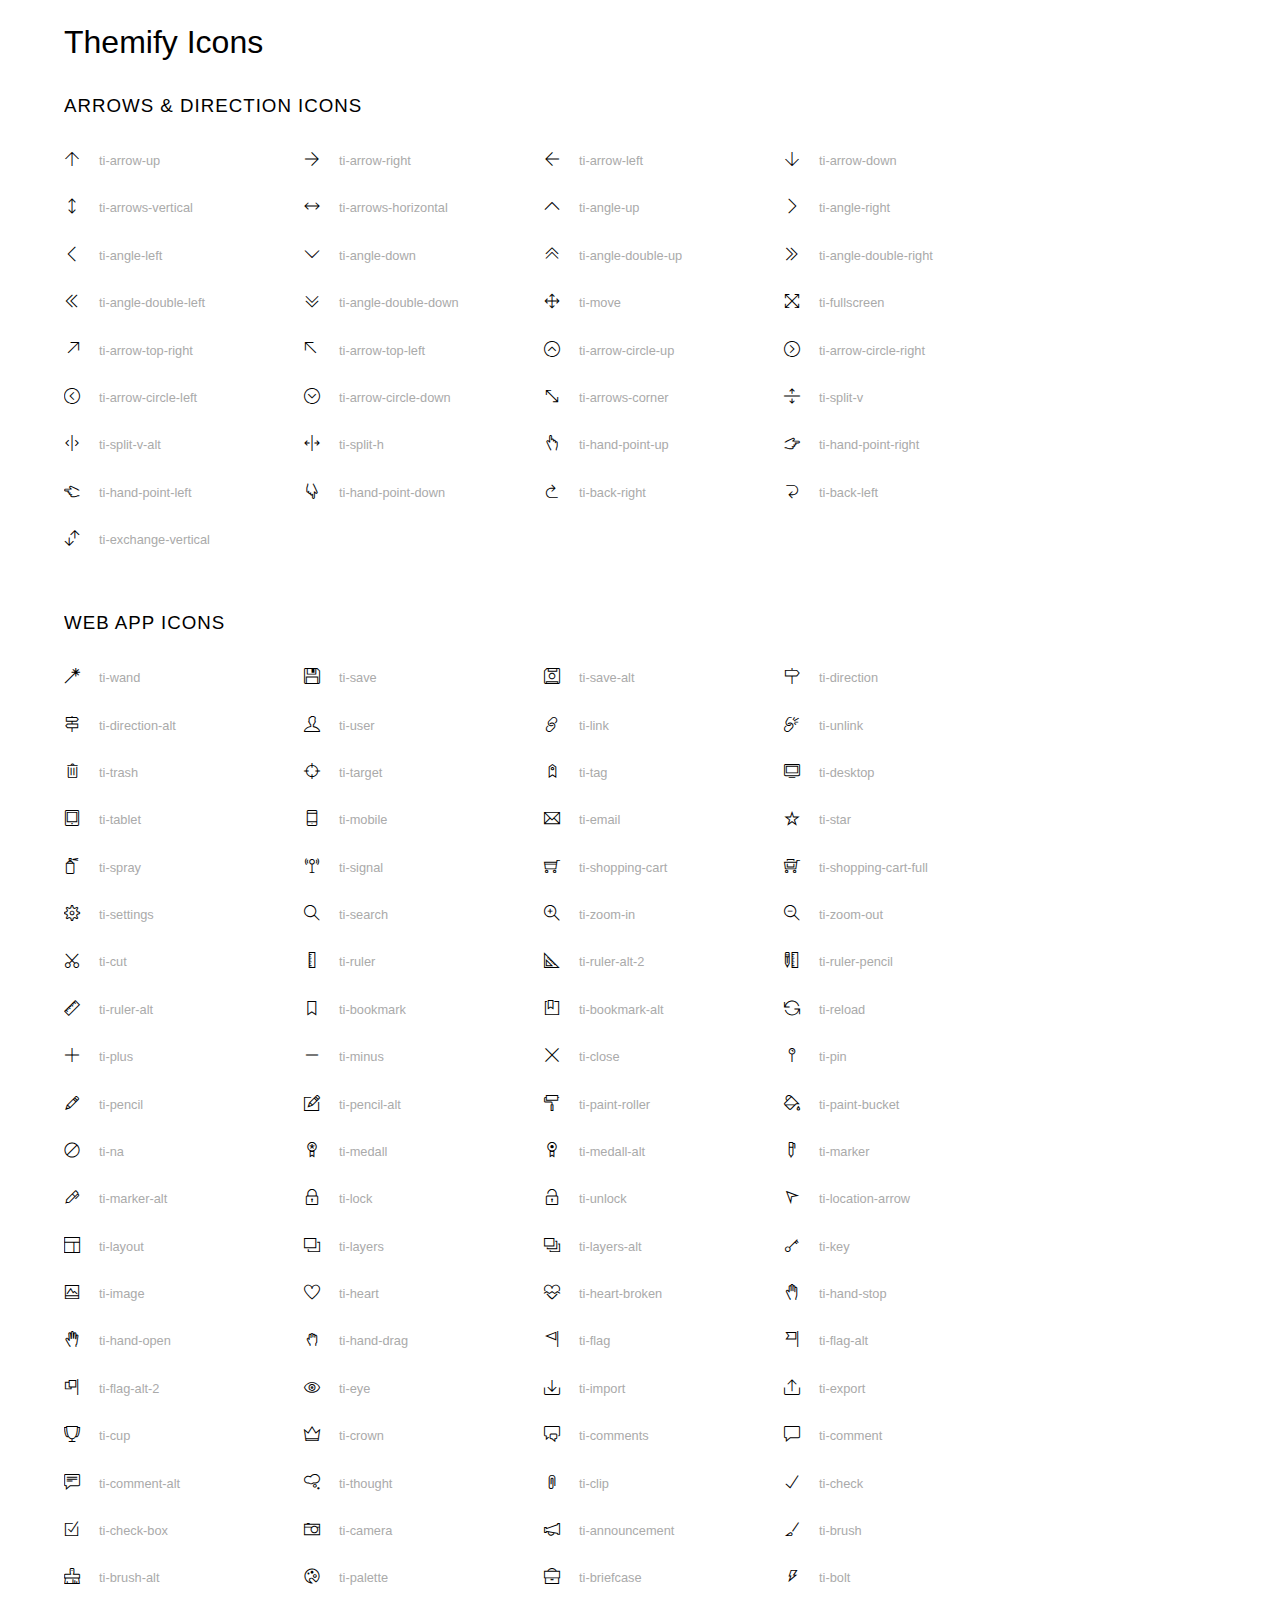
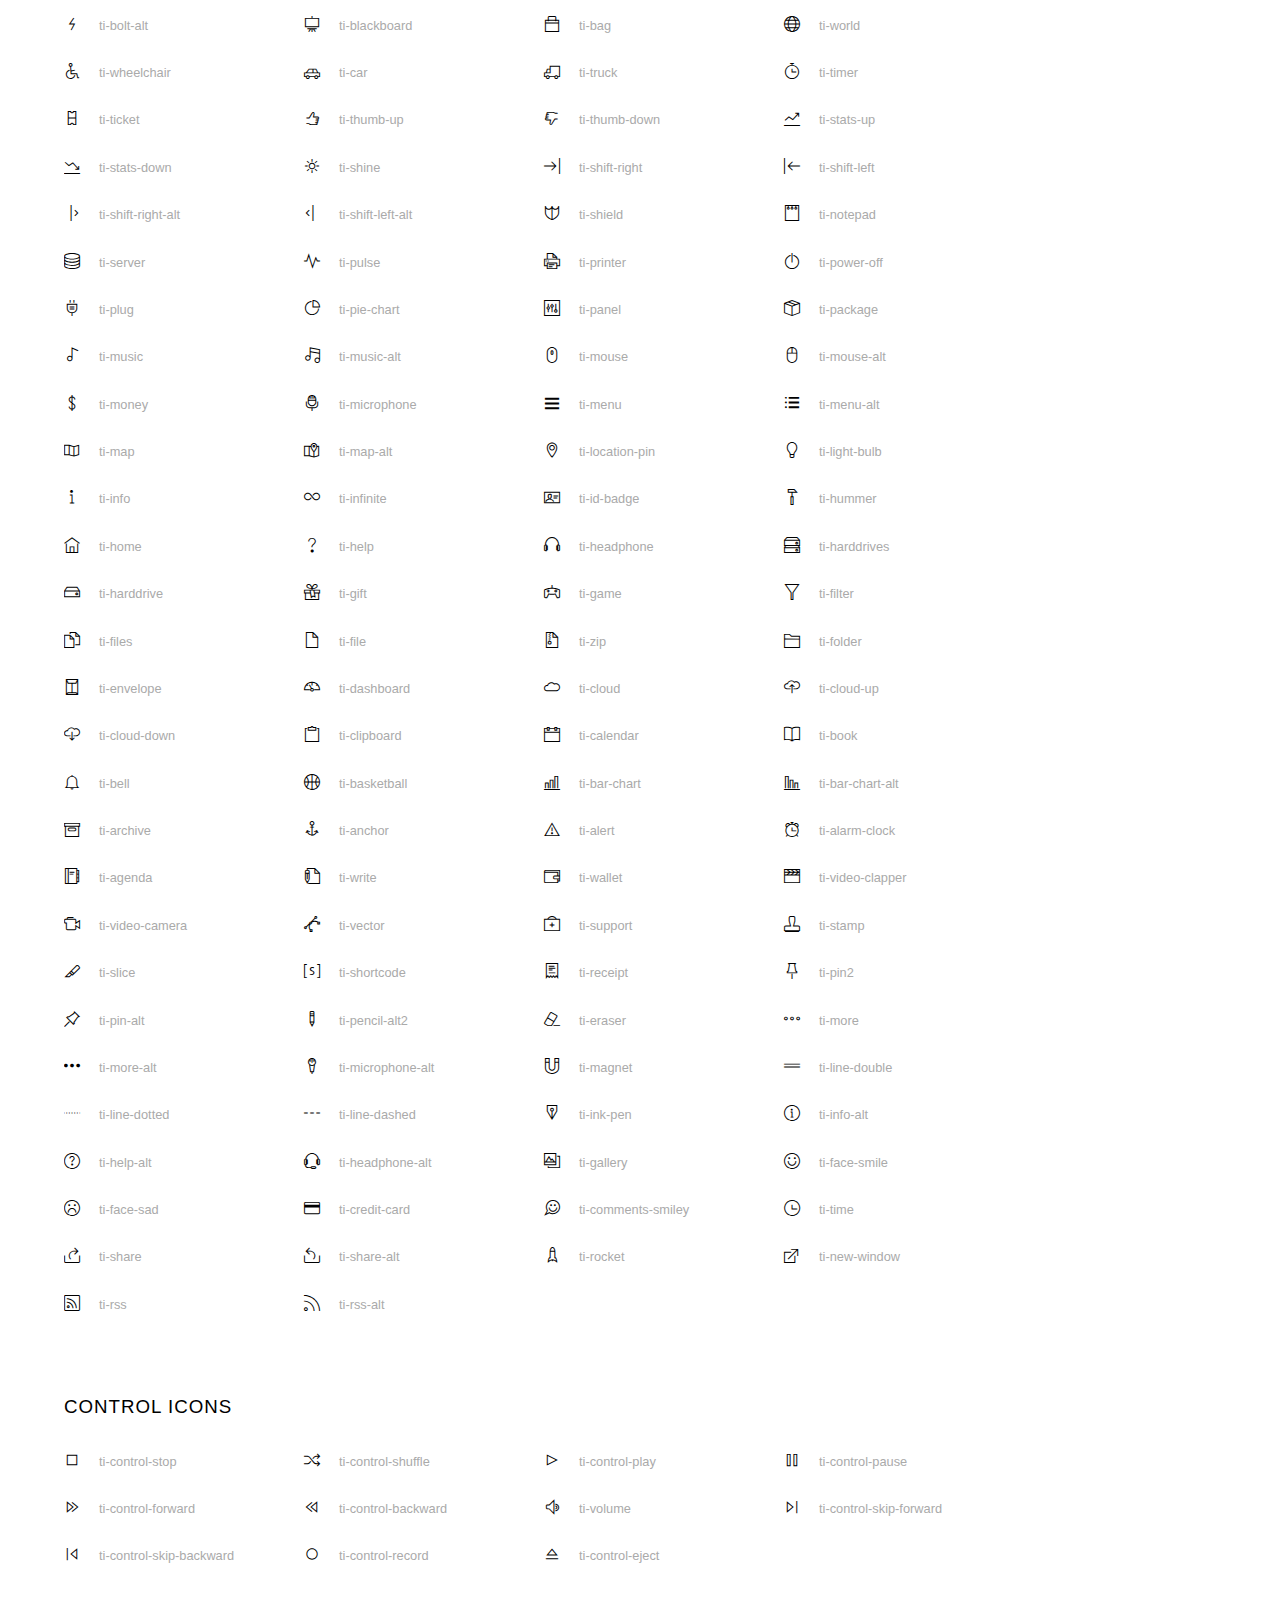
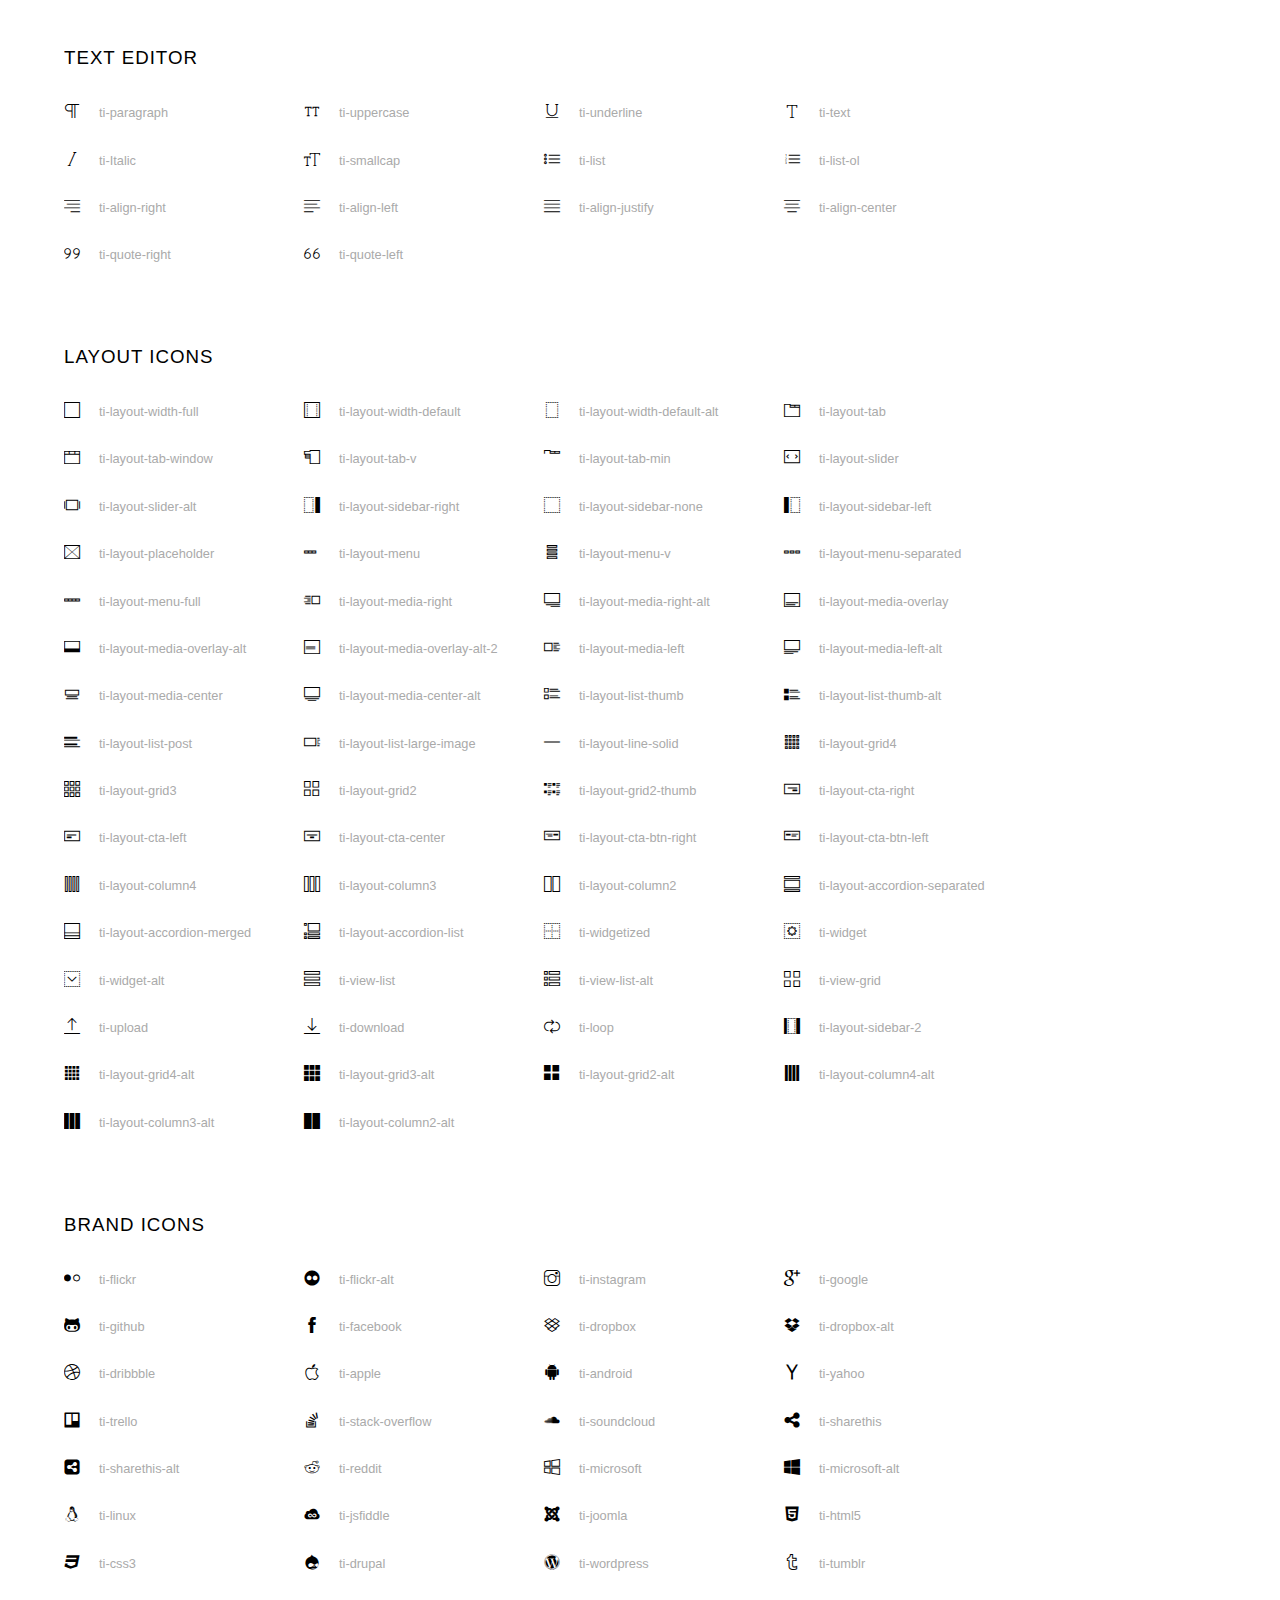
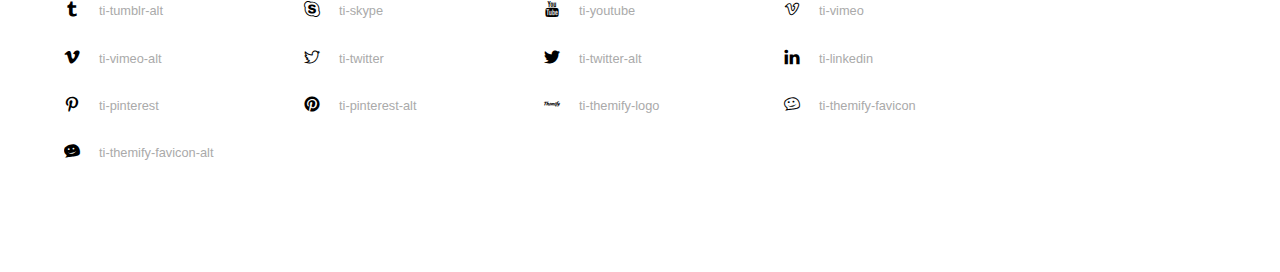
<file: W3school/themify-icons/index.html>
<!doctype html>
<html>
<head>
	<meta charset="utf-8">
	<title>Themify Icon Font</title>
	<meta name="viewport" content="width=device-width">
	<link rel="stylesheet" href="demo-files/demo.css">
	<link rel="stylesheet" href="themify-icons.css">
	<!--[if lt IE 8]><!-->
	<link rel="stylesheet" href="ie7/ie7.css">
	<!--<![endif]-->
</head>
<body>
	<h1>Themify Icons</h1>

	<div class="icon-section">

		<div class="icon-section">
			<h3>Arrows &amp; Direction Icons </h3>

			<div class="icon-container">
				<span class="ti-arrow-up"></span><span class="icon-name"> ti-arrow-up</span>
			</div>
			<div class="icon-container">
				<span class="ti-arrow-right"></span><span class="icon-name"> ti-arrow-right</span>
			</div>
			<div class="icon-container">
				<span class="ti-arrow-left"></span><span class="icon-name"> ti-arrow-left</span>
			</div>
			<div class="icon-container">
				<span class="ti-arrow-down"></span><span class="icon-name"> ti-arrow-down</span>
			</div>
			<div class="icon-container">
				<span class="ti-arrows-vertical"></span><span class="icon-name"> ti-arrows-vertical</span>
			</div>
			<div class="icon-container">
				<span class="ti-arrows-horizontal"></span><span class="icon-name"> ti-arrows-horizontal</span>
			</div>
			<div class="icon-container">
				<span class="ti-angle-up"></span><span class="icon-name"> ti-angle-up</span>
			</div>
			<div class="icon-container">
				<span class="ti-angle-right"></span><span class="icon-name"> ti-angle-right</span>
			</div>
			<div class="icon-container">
				<span class="ti-angle-left"></span><span class="icon-name"> ti-angle-left</span>
			</div>
			<div class="icon-container">
				<span class="ti-angle-down"></span><span class="icon-name"> ti-angle-down</span>
			</div>	
			<div class="icon-container">
				<span class="ti-angle-double-up"></span><span class="icon-name"> ti-angle-double-up</span>
			</div>
			<div class="icon-container">
				<span class="ti-angle-double-right"></span><span class="icon-name"> ti-angle-double-right</span>
			</div>
			<div class="icon-container">
				<span class="ti-angle-double-left"></span><span class="icon-name"> ti-angle-double-left</span>
			</div>
			<div class="icon-container">
				<span class="ti-angle-double-down"></span><span class="icon-name"> ti-angle-double-down</span>
			</div>					
			<div class="icon-container">
				<span class="ti-move"></span><span class="icon-name"> ti-move</span>
			</div>
			<div class="icon-container">
				<span class="ti-fullscreen"></span><span class="icon-name"> ti-fullscreen</span>
			</div>
			<div class="icon-container">
				<span class="ti-arrow-top-right"></span><span class="icon-name"> ti-arrow-top-right</span>
			</div>
			<div class="icon-container">
				<span class="ti-arrow-top-left"></span><span class="icon-name"> ti-arrow-top-left</span>
			</div>
			<div class="icon-container">
				<span class="ti-arrow-circle-up"></span><span class="icon-name"> ti-arrow-circle-up</span>
			</div>
			<div class="icon-container">
				<span class="ti-arrow-circle-right"></span><span class="icon-name"> ti-arrow-circle-right</span>
			</div>
			<div class="icon-container">
				<span class="ti-arrow-circle-left"></span><span class="icon-name"> ti-arrow-circle-left</span>
			</div>
			<div class="icon-container">
				<span class="ti-arrow-circle-down"></span><span class="icon-name"> ti-arrow-circle-down</span>
			</div>
			<div class="icon-container">
				<span class="ti-arrows-corner"></span><span class="icon-name"> ti-arrows-corner</span>
			</div>
			<div class="icon-container">
				<span class="ti-split-v"></span><span class="icon-name"> ti-split-v</span>
			</div>

			<div class="icon-container">
				<span class="ti-split-v-alt"></span><span class="icon-name"> ti-split-v-alt</span>
			</div>
			<div class="icon-container">
				<span class="ti-split-h"></span><span class="icon-name"> ti-split-h</span>
			</div>
			<div class="icon-container">
				<span class="ti-hand-point-up"></span><span class="icon-name"> ti-hand-point-up</span>
			</div>
			<div class="icon-container">
				<span class="ti-hand-point-right"></span><span class="icon-name"> ti-hand-point-right</span>
			</div>
			<div class="icon-container">
				<span class="ti-hand-point-left"></span><span class="icon-name"> ti-hand-point-left</span>
			</div>
			<div class="icon-container">
				<span class="ti-hand-point-down"></span><span class="icon-name"> ti-hand-point-down</span>
			</div>
			<div class="icon-container">
				<span class="ti-back-right"></span><span class="icon-name"> ti-back-right</span>
			</div>
			<div class="icon-container">
				<span class="ti-back-left"></span><span class="icon-name"> ti-back-left</span>
			</div>
			<div class="icon-container">
				<span class="ti-exchange-vertical"></span><span class="icon-name"> ti-exchange-vertical</span>
			</div>

		</div> <!-- Arrows Icons -->



		<h3>Web App Icons</h3>
		
		<div class="icon-section">

			<div class="icon-container">
				<span class="ti-wand"></span><span class="icon-name"> ti-wand</span>
			</div>
			<div class="icon-container">
				<span class="ti-save"></span><span class="icon-name"> ti-save</span>
			</div>
			<div class="icon-container">
				<span class="ti-save-alt"></span><span class="icon-name"> ti-save-alt</span>
			</div>

			<div class="icon-container">
				<span class="ti-direction"></span><span class="icon-name"> ti-direction</span>
			</div>
			<div class="icon-container">
				<span class="ti-direction-alt"></span><span class="icon-name"> ti-direction-alt</span>
			</div>
			<div class="icon-container">
				<span class="ti-user"></span><span class="icon-name"> ti-user</span>
			</div>
			<div class="icon-container">
				<span class="ti-link"></span><span class="icon-name"> ti-link</span>
			</div>
			<div class="icon-container">
				<span class="ti-unlink"></span><span class="icon-name"> ti-unlink</span>
			</div>
			<div class="icon-container">
				<span class="ti-trash"></span><span class="icon-name"> ti-trash</span>
			</div>
			<div class="icon-container">
				<span class="ti-target"></span><span class="icon-name"> ti-target</span>
			</div>
			<div class="icon-container">
				<span class="ti-tag"></span><span class="icon-name"> ti-tag</span>
			</div>
			<div class="icon-container">
				<span class="ti-desktop"></span><span class="icon-name"> ti-desktop</span>
			</div>
			<div class="icon-container">
				<span class="ti-tablet"></span><span class="icon-name"> ti-tablet</span>
			</div>
			<div class="icon-container">
				<span class="ti-mobile"></span><span class="icon-name"> ti-mobile</span>
			</div>
			<div class="icon-container">
				<span class="ti-email"></span><span class="icon-name"> ti-email</span>
			</div>	
			<div class="icon-container">
				<span class="ti-star"></span><span class="icon-name"> ti-star</span>
			</div>
			<div class="icon-container">
				<span class="ti-spray"></span><span class="icon-name"> ti-spray</span>
			</div>
			<div class="icon-container">
				<span class="ti-signal"></span><span class="icon-name"> ti-signal</span>
			</div>
			<div class="icon-container">
				<span class="ti-shopping-cart"></span><span class="icon-name"> ti-shopping-cart</span>
			</div>
			<div class="icon-container">
				<span class="ti-shopping-cart-full"></span><span class="icon-name"> ti-shopping-cart-full</span>
			</div>
			<div class="icon-container">
				<span class="ti-settings"></span><span class="icon-name"> ti-settings</span>
			</div>
			<div class="icon-container">
				<span class="ti-search"></span><span class="icon-name"> ti-search</span>
			</div>
			<div class="icon-container">
				<span class="ti-zoom-in"></span><span class="icon-name"> ti-zoom-in</span>
			</div>
			<div class="icon-container">
				<span class="ti-zoom-out"></span><span class="icon-name"> ti-zoom-out</span>
			</div>
			<div class="icon-container">
				<span class="ti-cut"></span><span class="icon-name"> ti-cut</span>
			</div>
			<div class="icon-container">
				<span class="ti-ruler"></span><span class="icon-name"> ti-ruler</span>
			</div>
			<div class="icon-container">
				<span class="ti-ruler-alt-2"></span><span class="icon-name"> ti-ruler-alt-2</span>
			</div>			
			<div class="icon-container">
				<span class="ti-ruler-pencil"></span><span class="icon-name"> ti-ruler-pencil</span>
			</div>
			<div class="icon-container">
				<span class="ti-ruler-alt"></span><span class="icon-name"> ti-ruler-alt</span>
			</div>
			<div class="icon-container">
				<span class="ti-bookmark"></span><span class="icon-name"> ti-bookmark</span>
			</div>
			<div class="icon-container">
				<span class="ti-bookmark-alt"></span><span class="icon-name"> ti-bookmark-alt</span>
			</div>
			<div class="icon-container">
				<span class="ti-reload"></span><span class="icon-name"> ti-reload</span>
			</div>
			<div class="icon-container">
				<span class="ti-plus"></span><span class="icon-name"> ti-plus</span>
			</div>
			<div class="icon-container">
				<span class="ti-minus"></span><span class="icon-name"> ti-minus</span>
			</div>
			<div class="icon-container">
				<span class="ti-close"></span><span class="icon-name"> ti-close</span>
			</div>			
			<div class="icon-container">
				<span class="ti-pin"></span><span class="icon-name"> ti-pin</span>
			</div>
			<div class="icon-container">
				<span class="ti-pencil"></span><span class="icon-name"> ti-pencil</span>
			</div>
					
		  	<div class="icon-container">
				<span class="ti-pencil-alt"></span><span class="icon-name"> ti-pencil-alt</span>
			</div>
			<div class="icon-container">
				<span class="ti-paint-roller"></span><span class="icon-name"> ti-paint-roller</span>
			</div>
			<div class="icon-container">
				<span class="ti-paint-bucket"></span><span class="icon-name"> ti-paint-bucket</span>
			</div>
			<div class="icon-container">
				<span class="ti-na"></span><span class="icon-name"> ti-na</span>
			</div>
			<div class="icon-container">
				<span class="ti-medall"></span><span class="icon-name"> ti-medall</span>
			</div>
			<div class="icon-container">
				<span class="ti-medall-alt"></span><span class="icon-name"> ti-medall-alt</span>
			</div>
			<div class="icon-container">
				<span class="ti-marker"></span><span class="icon-name"> ti-marker</span>
			</div>
			<div class="icon-container">
				<span class="ti-marker-alt"></span><span class="icon-name"> ti-marker-alt</span>
			</div>

			<div class="icon-container">
				<span class="ti-lock"></span><span class="icon-name"> ti-lock</span>
			</div>
			<div class="icon-container">
				<span class="ti-unlock"></span><span class="icon-name"> ti-unlock</span>
			</div>
			<div class="icon-container">
				<span class="ti-location-arrow"></span><span class="icon-name"> ti-location-arrow</span>
			</div>
			<div class="icon-container">
				<span class="ti-layout"></span><span class="icon-name"> ti-layout</span>
			</div>
			<div class="icon-container">
				<span class="ti-layers"></span><span class="icon-name"> ti-layers</span>
			</div>
			<div class="icon-container">
				<span class="ti-layers-alt"></span><span class="icon-name"> ti-layers-alt</span>
			</div>
			<div class="icon-container">
				<span class="ti-key"></span><span class="icon-name"> ti-key</span>
			</div>
			<div class="icon-container">
				<span class="ti-image"></span><span class="icon-name"> ti-image</span>
			</div>
			<div class="icon-container">
				<span class="ti-heart"></span><span class="icon-name"> ti-heart</span>
			</div>
			<div class="icon-container">
				<span class="ti-heart-broken"></span><span class="icon-name"> ti-heart-broken</span>
			</div>
			<div class="icon-container">
				<span class="ti-hand-stop"></span><span class="icon-name"> ti-hand-stop</span>
			</div>
			<div class="icon-container">
				<span class="ti-hand-open"></span><span class="icon-name"> ti-hand-open</span>
			</div>
			<div class="icon-container">
				<span class="ti-hand-drag"></span><span class="icon-name"> ti-hand-drag</span>
			</div>
			<div class="icon-container">
				<span class="ti-flag"></span><span class="icon-name"> ti-flag</span>
			</div>
			<div class="icon-container">
				<span class="ti-flag-alt"></span><span class="icon-name"> ti-flag-alt</span>
			</div>
			<div class="icon-container">
				<span class="ti-flag-alt-2"></span><span class="icon-name"> ti-flag-alt-2</span>
			</div>
			<div class="icon-container">
				<span class="ti-eye"></span><span class="icon-name"> ti-eye</span>
			</div>
			<div class="icon-container">
				<span class="ti-import"></span><span class="icon-name"> ti-import</span>
			</div>			
			<div class="icon-container">
				<span class="ti-export"></span><span class="icon-name"> ti-export</span>
			</div>
			<div class="icon-container">
				<span class="ti-cup"></span><span class="icon-name"> ti-cup</span>
			</div>
			<div class="icon-container">
				<span class="ti-crown"></span><span class="icon-name"> ti-crown</span>
			</div>
			<div class="icon-container">
				<span class="ti-comments"></span><span class="icon-name"> ti-comments</span>
			</div>
			<div class="icon-container">
				<span class="ti-comment"></span><span class="icon-name"> ti-comment</span>
			</div>
			<div class="icon-container">
				<span class="ti-comment-alt"></span><span class="icon-name"> ti-comment-alt</span>
			</div>
			<div class="icon-container">
				<span class="ti-thought"></span><span class="icon-name"> ti-thought</span>
			</div>			
			<div class="icon-container">
				<span class="ti-clip"></span><span class="icon-name"> ti-clip</span>
			</div>

			<div class="icon-container">
				<span class="ti-check"></span><span class="icon-name"> ti-check</span>
			</div>
			<div class="icon-container">
				<span class="ti-check-box"></span><span class="icon-name"> ti-check-box</span>
			</div>
			<div class="icon-container">
				<span class="ti-camera"></span><span class="icon-name"> ti-camera</span>
			</div>
			<div class="icon-container">
				<span class="ti-announcement"></span><span class="icon-name"> ti-announcement</span>
			</div>
			<div class="icon-container">
				<span class="ti-brush"></span><span class="icon-name"> ti-brush</span>
			</div>
			<div class="icon-container">
				<span class="ti-brush-alt"></span><span class="icon-name"> ti-brush-alt</span>
			</div>
			<div class="icon-container">
				<span class="ti-palette"></span><span class="icon-name"> ti-palette</span>
			</div>			
			<div class="icon-container">
				<span class="ti-briefcase"></span><span class="icon-name"> ti-briefcase</span>
			</div>
			<div class="icon-container">
				<span class="ti-bolt"></span><span class="icon-name"> ti-bolt</span>
			</div>
			<div class="icon-container">
				<span class="ti-bolt-alt"></span><span class="icon-name"> ti-bolt-alt</span>
			</div>
			<div class="icon-container">
				<span class="ti-blackboard"></span><span class="icon-name"> ti-blackboard</span>
			</div>
			<div class="icon-container">
				<span class="ti-bag"></span><span class="icon-name"> ti-bag</span>
			</div>
			<div class="icon-container">
				<span class="ti-world"></span><span class="icon-name"> ti-world</span>
			</div>
			<div class="icon-container">
				<span class="ti-wheelchair"></span><span class="icon-name"> ti-wheelchair</span>
			</div>
			<div class="icon-container">
				<span class="ti-car"></span><span class="icon-name"> ti-car</span>
			</div>
			<div class="icon-container">
				<span class="ti-truck"></span><span class="icon-name"> ti-truck</span>
			</div>
			<div class="icon-container">
				<span class="ti-timer"></span><span class="icon-name"> ti-timer</span>
			</div>
			<div class="icon-container">
				<span class="ti-ticket"></span><span class="icon-name"> ti-ticket</span>
			</div>
			<div class="icon-container">
				<span class="ti-thumb-up"></span><span class="icon-name"> ti-thumb-up</span>
			</div>
			<div class="icon-container">
				<span class="ti-thumb-down"></span><span class="icon-name"> ti-thumb-down</span>
			</div>

			<div class="icon-container">
				<span class="ti-stats-up"></span><span class="icon-name"> ti-stats-up</span>
			</div>
			<div class="icon-container">
				<span class="ti-stats-down"></span><span class="icon-name"> ti-stats-down</span>
			</div>
			<div class="icon-container">
				<span class="ti-shine"></span><span class="icon-name"> ti-shine</span>
			</div>
			<div class="icon-container">
				<span class="ti-shift-right"></span><span class="icon-name"> ti-shift-right</span>
			</div>
			<div class="icon-container">
				<span class="ti-shift-left"></span><span class="icon-name"> ti-shift-left</span>
			</div>

			<div class="icon-container">
				<span class="ti-shift-right-alt"></span><span class="icon-name"> ti-shift-right-alt</span>
			</div>
			<div class="icon-container">
				<span class="ti-shift-left-alt"></span><span class="icon-name"> ti-shift-left-alt</span>
			</div>
			<div class="icon-container">
				<span class="ti-shield"></span><span class="icon-name"> ti-shield</span>
			</div>
			<div class="icon-container">
				<span class="ti-notepad"></span><span class="icon-name"> ti-notepad</span>
			</div>
			<div class="icon-container">
				<span class="ti-server"></span><span class="icon-name"> ti-server</span>
			</div>

			<div class="icon-container">
				<span class="ti-pulse"></span><span class="icon-name"> ti-pulse</span>
			</div>
			<div class="icon-container">
				<span class="ti-printer"></span><span class="icon-name"> ti-printer</span>
			</div>
			<div class="icon-container">
				<span class="ti-power-off"></span><span class="icon-name"> ti-power-off</span>
			</div>
			<div class="icon-container">
				<span class="ti-plug"></span><span class="icon-name"> ti-plug</span>
			</div>
			<div class="icon-container">
				<span class="ti-pie-chart"></span><span class="icon-name"> ti-pie-chart</span>
			</div>

			<div class="icon-container">
				<span class="ti-panel"></span><span class="icon-name"> ti-panel</span>
			</div>
			<div class="icon-container">
				<span class="ti-package"></span><span class="icon-name"> ti-package</span>
			</div>
			<div class="icon-container">
				<span class="ti-music"></span><span class="icon-name"> ti-music</span>
			</div>
			<div class="icon-container">
				<span class="ti-music-alt"></span><span class="icon-name"> ti-music-alt</span>
			</div>
			<div class="icon-container">
				<span class="ti-mouse"></span><span class="icon-name"> ti-mouse</span>
			</div>
			<div class="icon-container">
				<span class="ti-mouse-alt"></span><span class="icon-name"> ti-mouse-alt</span>
			</div>
			<div class="icon-container">
				<span class="ti-money"></span><span class="icon-name"> ti-money</span>
			</div>
			<div class="icon-container">
				<span class="ti-microphone"></span><span class="icon-name"> ti-microphone</span>
			</div>
			<div class="icon-container">
				<span class="ti-menu"></span><span class="icon-name"> ti-menu</span>
			</div>
			<div class="icon-container">
				<span class="ti-menu-alt"></span><span class="icon-name"> ti-menu-alt</span>
			</div>
			<div class="icon-container">
				<span class="ti-map"></span><span class="icon-name"> ti-map</span>
			</div>
			<div class="icon-container">
				<span class="ti-map-alt"></span><span class="icon-name"> ti-map-alt</span>
			</div>

			<div class="icon-container">
				<span class="ti-location-pin"></span><span class="icon-name"> ti-location-pin</span>
			</div>

			<div class="icon-container">
				<span class="ti-light-bulb"></span><span class="icon-name"> ti-light-bulb</span>
			</div>
			<div class="icon-container">
				<span class="ti-info"></span><span class="icon-name"> ti-info</span>
			</div>
			<div class="icon-container">
				<span class="ti-infinite"></span><span class="icon-name"> ti-infinite</span>
			</div>
			<div class="icon-container">
				<span class="ti-id-badge"></span><span class="icon-name"> ti-id-badge</span>
			</div>
			<div class="icon-container">
				<span class="ti-hummer"></span><span class="icon-name"> ti-hummer</span>
			</div>
			<div class="icon-container">
				<span class="ti-home"></span><span class="icon-name"> ti-home</span>
			</div>
			<div class="icon-container">
				<span class="ti-help"></span><span class="icon-name"> ti-help</span>
			</div>
			<div class="icon-container">
				<span class="ti-headphone"></span><span class="icon-name"> ti-headphone</span>
			</div>
			<div class="icon-container">
				<span class="ti-harddrives"></span><span class="icon-name"> ti-harddrives</span>
			</div>
			<div class="icon-container">
				<span class="ti-harddrive"></span><span class="icon-name"> ti-harddrive</span>
			</div>
			<div class="icon-container">
				<span class="ti-gift"></span><span class="icon-name"> ti-gift</span>
			</div>
			<div class="icon-container">
				<span class="ti-game"></span><span class="icon-name"> ti-game</span>
			</div>
			<div class="icon-container">
				<span class="ti-filter"></span><span class="icon-name"> ti-filter</span>
			</div>
			<div class="icon-container">
				<span class="ti-files"></span><span class="icon-name"> ti-files</span>
			</div>
			<div class="icon-container">
				<span class="ti-file"></span><span class="icon-name"> ti-file</span>
			</div>
			<div class="icon-container">
				<span class="ti-zip"></span><span class="icon-name"> ti-zip</span>
			</div>
			<div class="icon-container">
				<span class="ti-folder"></span><span class="icon-name"> ti-folder</span>
			</div>			
			<div class="icon-container">
				<span class="ti-envelope"></span><span class="icon-name"> ti-envelope</span>
			</div>


			<div class="icon-container">
				<span class="ti-dashboard"></span><span class="icon-name"> ti-dashboard</span>
			</div>
			<div class="icon-container">
				<span class="ti-cloud"></span><span class="icon-name"> ti-cloud</span>
			</div>
			<div class="icon-container">
				<span class="ti-cloud-up"></span><span class="icon-name"> ti-cloud-up</span>
			</div>
			<div class="icon-container">
				<span class="ti-cloud-down"></span><span class="icon-name"> ti-cloud-down</span>
			</div>
			<div class="icon-container">
				<span class="ti-clipboard"></span><span class="icon-name"> ti-clipboard</span>
			</div>
			<div class="icon-container">
				<span class="ti-calendar"></span><span class="icon-name"> ti-calendar</span>
			</div>
			<div class="icon-container">
				<span class="ti-book"></span><span class="icon-name"> ti-book</span>
			</div>
			<div class="icon-container">
				<span class="ti-bell"></span><span class="icon-name"> ti-bell</span>
			</div>
			<div class="icon-container">
				<span class="ti-basketball"></span><span class="icon-name"> ti-basketball</span>
			</div>
			<div class="icon-container">
				<span class="ti-bar-chart"></span><span class="icon-name"> ti-bar-chart</span>
			</div>
			<div class="icon-container">
				<span class="ti-bar-chart-alt"></span><span class="icon-name"> ti-bar-chart-alt</span>
			</div>


			<div class="icon-container">
				<span class="ti-archive"></span><span class="icon-name"> ti-archive</span>
			</div>
			<div class="icon-container">
				<span class="ti-anchor"></span><span class="icon-name"> ti-anchor</span>
			</div>

			<div class="icon-container">
				<span class="ti-alert"></span><span class="icon-name"> ti-alert</span>
			</div>
			<div class="icon-container">
				<span class="ti-alarm-clock"></span><span class="icon-name"> ti-alarm-clock</span>
			</div>
			<div class="icon-container">
				<span class="ti-agenda"></span><span class="icon-name"> ti-agenda</span>
			</div>
			<div class="icon-container">
				<span class="ti-write"></span><span class="icon-name"> ti-write</span>
			</div>

			<div class="icon-container">
				<span class="ti-wallet"></span><span class="icon-name"> ti-wallet</span>
			</div>
			<div class="icon-container">
				<span class="ti-video-clapper"></span><span class="icon-name"> ti-video-clapper</span>
			</div>
			<div class="icon-container">
				<span class="ti-video-camera"></span><span class="icon-name"> ti-video-camera</span>
			</div>
			<div class="icon-container">
				<span class="ti-vector"></span><span class="icon-name"> ti-vector</span>
			</div>

			<div class="icon-container">
				<span class="ti-support"></span><span class="icon-name"> ti-support</span>
			</div>
			<div class="icon-container">
				<span class="ti-stamp"></span><span class="icon-name"> ti-stamp</span>
			</div>
			<div class="icon-container">
				<span class="ti-slice"></span><span class="icon-name"> ti-slice</span>
			</div>
			<div class="icon-container">
				<span class="ti-shortcode"></span><span class="icon-name"> ti-shortcode</span>
			</div>
			<div class="icon-container">
				<span class="ti-receipt"></span><span class="icon-name"> ti-receipt</span>
			</div>
			<div class="icon-container">
				<span class="ti-pin2"></span><span class="icon-name"> ti-pin2</span>
			</div>
			<div class="icon-container">
				<span class="ti-pin-alt"></span><span class="icon-name"> ti-pin-alt</span>
			</div>
			<div class="icon-container">
				<span class="ti-pencil-alt2"></span><span class="icon-name"> ti-pencil-alt2</span>
			</div>
			<div class="icon-container">
				<span class="ti-eraser"></span><span class="icon-name"> ti-eraser</span>
			</div>			
			<div class="icon-container">
				<span class="ti-more"></span><span class="icon-name"> ti-more</span>
			</div>
			<div class="icon-container">
				<span class="ti-more-alt"></span><span class="icon-name"> ti-more-alt</span>
			</div>
			<div class="icon-container">
				<span class="ti-microphone-alt"></span><span class="icon-name"> ti-microphone-alt</span>
			</div>
			<div class="icon-container">
				<span class="ti-magnet"></span><span class="icon-name"> ti-magnet</span>
			</div>
			<div class="icon-container">
				<span class="ti-line-double"></span><span class="icon-name"> ti-line-double</span>
			</div>
			<div class="icon-container">
				<span class="ti-line-dotted"></span><span class="icon-name"> ti-line-dotted</span>
			</div>
			<div class="icon-container">
				<span class="ti-line-dashed"></span><span class="icon-name"> ti-line-dashed</span>
			</div>

			<div class="icon-container">
				<span class="ti-ink-pen"></span><span class="icon-name"> ti-ink-pen</span>
			</div>
			<div class="icon-container">
				<span class="ti-info-alt"></span><span class="icon-name"> ti-info-alt</span>
			</div>
			<div class="icon-container">
				<span class="ti-help-alt"></span><span class="icon-name"> ti-help-alt</span>
			</div>
			<div class="icon-container">
				<span class="ti-headphone-alt"></span><span class="icon-name"> ti-headphone-alt</span>
			</div>

			<div class="icon-container">
				<span class="ti-gallery"></span><span class="icon-name"> ti-gallery</span>
			</div>
			<div class="icon-container">
				<span class="ti-face-smile"></span><span class="icon-name"> ti-face-smile</span>
			</div>
			<div class="icon-container">
				<span class="ti-face-sad"></span><span class="icon-name"> ti-face-sad</span>
			</div>
			<div class="icon-container">
				<span class="ti-credit-card"></span><span class="icon-name"> ti-credit-card</span>
			</div>
			<div class="icon-container">
				<span class="ti-comments-smiley"></span><span class="icon-name"> ti-comments-smiley</span>
			</div>
			<div class="icon-container">
				<span class="ti-time"></span><span class="icon-name"> ti-time</span>
			</div>
			<div class="icon-container">
				<span class="ti-share"></span><span class="icon-name"> ti-share</span>
			</div>
			<div class="icon-container">
				<span class="ti-share-alt"></span><span class="icon-name"> ti-share-alt</span>
			</div>
			<div class="icon-container">
				<span class="ti-rocket"></span><span class="icon-name"> ti-rocket</span>
			</div>

			<div class="icon-container">
				<span class="ti-new-window"></span><span class="icon-name"> ti-new-window</span>
			</div>

			<div class="icon-container">
				<span class="ti-rss"></span><span class="icon-name"> ti-rss</span>
			</div>

			<div class="icon-container">
				<span class="ti-rss-alt"></span><span class="icon-name"> ti-rss-alt</span>
			</div>
			
		</div><!-- Web App Icons -->


		<div class="icon-section">
			<h3>Control Icons</h3>
			<div class="icon-container">
				<span class="ti-control-stop"></span><span class="icon-name"> ti-control-stop</span>
			</div>
			<div class="icon-container">
				<span class="ti-control-shuffle"></span><span class="icon-name"> ti-control-shuffle</span>
			</div>
			<div class="icon-container">
				<span class="ti-control-play"></span><span class="icon-name"> ti-control-play</span>
			</div>
			<div class="icon-container">
				<span class="ti-control-pause"></span><span class="icon-name"> ti-control-pause</span>
			</div>
			<div class="icon-container">
				<span class="ti-control-forward"></span><span class="icon-name"> ti-control-forward</span>
			</div>
			<div class="icon-container">
				<span class="ti-control-backward"></span><span class="icon-name"> ti-control-backward</span>
			</div>	
			<div class="icon-container">
				<span class="ti-volume"></span><span class="icon-name"> ti-volume</span>
			</div>
			<div class="icon-container">
				<span class="ti-control-skip-forward"></span><span class="icon-name"> ti-control-skip-forward</span>
			</div>
			<div class="icon-container">
				<span class="ti-control-skip-backward"></span><span class="icon-name"> ti-control-skip-backward</span>
			</div>
			<div class="icon-container">
				<span class="ti-control-record"></span><span class="icon-name"> ti-control-record</span>
			</div>
			<div class="icon-container">
				<span class="ti-control-eject"></span><span class="icon-name"> ti-control-eject</span>
			</div>			
		</div> <!-- Control Icons -->


		<div class="icon-section">
			<h3>Text Editor</h3>

			<div class="icon-container">
				<span class="ti-paragraph"></span><span class="icon-name"> ti-paragraph</span>
			</div>
			<div class="icon-container">
				<span class="ti-uppercase"></span><span class="icon-name"> ti-uppercase</span>
			</div>

			<div class="icon-container">
				<span class="ti-underline"></span><span class="icon-name"> ti-underline</span>
			</div>
			<div class="icon-container">
				<span class="ti-text"></span><span class="icon-name"> ti-text</span>
			</div>
			<div class="icon-container">
				<span class="ti-Italic"></span><span class="icon-name"> ti-Italic</span>
			</div>
			<div class="icon-container">
				<span class="ti-smallcap"></span><span class="icon-name"> ti-smallcap</span>
			</div>
			<div class="icon-container">
				<span class="ti-list"></span><span class="icon-name"> ti-list</span>
			</div>
			<div class="icon-container">
				<span class="ti-list-ol"></span><span class="icon-name"> ti-list-ol</span>
			</div>
			<div class="icon-container">
				<span class="ti-align-right"></span><span class="icon-name"> ti-align-right</span>
			</div>
			<div class="icon-container">
				<span class="ti-align-left"></span><span class="icon-name"> ti-align-left</span>
			</div>
			<div class="icon-container">
				<span class="ti-align-justify"></span><span class="icon-name"> ti-align-justify</span>
			</div>
			<div class="icon-container">
				<span class="ti-align-center"></span><span class="icon-name"> ti-align-center</span>
			</div>
			<div class="icon-container">
				<span class="ti-quote-right"></span><span class="icon-name"> ti-quote-right</span>
			</div>
			<div class="icon-container">
				<span class="ti-quote-left"></span><span class="icon-name"> ti-quote-left</span>
			</div>

		</div> <!-- Text Editor -->



		<div class="icon-section">
			<h3>Layout Icons</h3>
			<div class="icon-container">
				<span class="ti-layout-width-full"></span><span class="icon-name"> ti-layout-width-full</span>
			</div>
			<div class="icon-container">
				<span class="ti-layout-width-default"></span><span class="icon-name"> ti-layout-width-default</span>
			</div>
			<div class="icon-container">
				<span class="ti-layout-width-default-alt"></span><span class="icon-name"> ti-layout-width-default-alt</span>
			</div>
			<div class="icon-container">
				<span class="ti-layout-tab"></span><span class="icon-name"> ti-layout-tab</span>
			</div>
			<div class="icon-container">
				<span class="ti-layout-tab-window"></span><span class="icon-name"> ti-layout-tab-window</span>
			</div>
			<div class="icon-container">
				<span class="ti-layout-tab-v"></span><span class="icon-name"> ti-layout-tab-v</span>
			</div>
			<div class="icon-container">
				<span class="ti-layout-tab-min"></span><span class="icon-name"> ti-layout-tab-min</span>
			</div>
			<div class="icon-container">
				<span class="ti-layout-slider"></span><span class="icon-name"> ti-layout-slider</span>
			</div>
			<div class="icon-container">
				<span class="ti-layout-slider-alt"></span><span class="icon-name"> ti-layout-slider-alt</span>
			</div>
			<div class="icon-container">
				<span class="ti-layout-sidebar-right"></span><span class="icon-name"> ti-layout-sidebar-right</span>
			</div>
			<div class="icon-container">
				<span class="ti-layout-sidebar-none"></span><span class="icon-name"> ti-layout-sidebar-none</span>
			</div>
			<div class="icon-container">
				<span class="ti-layout-sidebar-left"></span><span class="icon-name"> ti-layout-sidebar-left</span>
			</div>
			<div class="icon-container">
				<span class="ti-layout-placeholder"></span><span class="icon-name"> ti-layout-placeholder</span>
			</div>
			<div class="icon-container">
				<span class="ti-layout-menu"></span><span class="icon-name"> ti-layout-menu</span>
			</div>
			<div class="icon-container">
				<span class="ti-layout-menu-v"></span><span class="icon-name"> ti-layout-menu-v</span>
			</div>
			<div class="icon-container">
				<span class="ti-layout-menu-separated"></span><span class="icon-name"> ti-layout-menu-separated</span>
			</div>
			<div class="icon-container">
				<span class="ti-layout-menu-full"></span><span class="icon-name"> ti-layout-menu-full</span>
			</div>
			<div class="icon-container">
				<span class="ti-layout-media-right"></span><span class="icon-name"> ti-layout-media-right</span>
			</div>
			<div class="icon-container">
				<span class="ti-layout-media-right-alt"></span><span class="icon-name"> ti-layout-media-right-alt</span>
			</div>
			<div class="icon-container">
				<span class="ti-layout-media-overlay"></span><span class="icon-name"> ti-layout-media-overlay</span>
			</div>
			<div class="icon-container">
				<span class="ti-layout-media-overlay-alt"></span><span class="icon-name"> ti-layout-media-overlay-alt</span>
			</div>
			<div class="icon-container">
				<span class="ti-layout-media-overlay-alt-2"></span><span class="icon-name"> ti-layout-media-overlay-alt-2</span>
			</div>
			<div class="icon-container">
				<span class="ti-layout-media-left"></span><span class="icon-name"> ti-layout-media-left</span>
			</div>
			<div class="icon-container">
				<span class="ti-layout-media-left-alt"></span><span class="icon-name"> ti-layout-media-left-alt</span>
			</div>
			<div class="icon-container">
				<span class="ti-layout-media-center"></span><span class="icon-name"> ti-layout-media-center</span>
			</div>
			<div class="icon-container">
				<span class="ti-layout-media-center-alt"></span><span class="icon-name"> ti-layout-media-center-alt</span>
			</div>
			<div class="icon-container">
				<span class="ti-layout-list-thumb"></span><span class="icon-name"> ti-layout-list-thumb</span>
			</div>
			<div class="icon-container">
				<span class="ti-layout-list-thumb-alt"></span><span class="icon-name"> ti-layout-list-thumb-alt</span>
			</div>
			<div class="icon-container">
				<span class="ti-layout-list-post"></span><span class="icon-name"> ti-layout-list-post</span>
			</div>
			<div class="icon-container">
				<span class="ti-layout-list-large-image"></span><span class="icon-name"> ti-layout-list-large-image</span>
			</div>
			<div class="icon-container">
				<span class="ti-layout-line-solid"></span><span class="icon-name"> ti-layout-line-solid</span>
			</div>
			<div class="icon-container">
				<span class="ti-layout-grid4"></span><span class="icon-name"> ti-layout-grid4</span>
			</div>
			<div class="icon-container">
				<span class="ti-layout-grid3"></span><span class="icon-name"> ti-layout-grid3</span>
			</div>
			<div class="icon-container">
				<span class="ti-layout-grid2"></span><span class="icon-name"> ti-layout-grid2</span>
			</div>
			<div class="icon-container">
				<span class="ti-layout-grid2-thumb"></span><span class="icon-name"> ti-layout-grid2-thumb</span>
			</div>
			<div class="icon-container">
				<span class="ti-layout-cta-right"></span><span class="icon-name"> ti-layout-cta-right</span>
			</div>
			<div class="icon-container">
				<span class="ti-layout-cta-left"></span><span class="icon-name"> ti-layout-cta-left</span>
			</div>
			<div class="icon-container">
				<span class="ti-layout-cta-center"></span><span class="icon-name"> ti-layout-cta-center</span>
			</div>
			<div class="icon-container">
				<span class="ti-layout-cta-btn-right"></span><span class="icon-name"> ti-layout-cta-btn-right</span>
			</div>
			<div class="icon-container">
				<span class="ti-layout-cta-btn-left"></span><span class="icon-name"> ti-layout-cta-btn-left</span>
			</div>
			<div class="icon-container">
				<span class="ti-layout-column4"></span><span class="icon-name"> ti-layout-column4</span>
			</div>
			<div class="icon-container">
				<span class="ti-layout-column3"></span><span class="icon-name"> ti-layout-column3</span>
			</div>
			<div class="icon-container">
				<span class="ti-layout-column2"></span><span class="icon-name"> ti-layout-column2</span>
			</div>
			<div class="icon-container">
				<span class="ti-layout-accordion-separated"></span><span class="icon-name"> ti-layout-accordion-separated</span>
			</div>
			<div class="icon-container">
				<span class="ti-layout-accordion-merged"></span><span class="icon-name"> ti-layout-accordion-merged</span>
			</div>
			<div class="icon-container">
				<span class="ti-layout-accordion-list"></span><span class="icon-name"> ti-layout-accordion-list</span>
			</div>
			<div class="icon-container">
				<span class="ti-widgetized"></span><span class="icon-name"> ti-widgetized</span>
			</div>
			<div class="icon-container">
				<span class="ti-widget"></span><span class="icon-name"> ti-widget</span>
			</div>
			<div class="icon-container">
				<span class="ti-widget-alt"></span><span class="icon-name"> ti-widget-alt</span>
			</div>
			<div class="icon-container">
				<span class="ti-view-list"></span><span class="icon-name"> ti-view-list</span>
			</div>
			<div class="icon-container">
				<span class="ti-view-list-alt"></span><span class="icon-name"> ti-view-list-alt</span>
			</div>
			<div class="icon-container">
				<span class="ti-view-grid"></span><span class="icon-name"> ti-view-grid</span>
			</div>
			<div class="icon-container">
				<span class="ti-upload"></span><span class="icon-name"> ti-upload</span>
			</div>
			<div class="icon-container">
				<span class="ti-download"></span><span class="icon-name"> ti-download</span>
			</div>	
			<div class="icon-container">
				<span class="ti-loop"></span><span class="icon-name"> ti-loop</span>
			</div>
			<div class="icon-container">
				<span class="ti-layout-sidebar-2"></span><span class="icon-name"> ti-layout-sidebar-2</span>
			</div>
			<div class="icon-container">
				<span class="ti-layout-grid4-alt"></span><span class="icon-name"> ti-layout-grid4-alt</span>
			</div>
			<div class="icon-container">
				<span class="ti-layout-grid3-alt"></span><span class="icon-name"> ti-layout-grid3-alt</span>
			</div>
			<div class="icon-container">
				<span class="ti-layout-grid2-alt"></span><span class="icon-name"> ti-layout-grid2-alt</span>
			</div>
			<div class="icon-container">
				<span class="ti-layout-column4-alt"></span><span class="icon-name"> ti-layout-column4-alt</span>
			</div>
			<div class="icon-container">
				<span class="ti-layout-column3-alt"></span><span class="icon-name"> ti-layout-column3-alt</span>
			</div>
			<div class="icon-container">
				<span class="ti-layout-column2-alt"></span><span class="icon-name"> ti-layout-column2-alt</span>
			</div>		


		</div> <!-- Layout Icons -->


		<div class="icon-section">
			<h3>Brand Icons</h3>

			<div class="icon-container">
				<span class="ti-flickr"></span><span class="icon-name"> ti-flickr</span>
			</div>
			<div class="icon-container">
				<span class="ti-flickr-alt"></span><span class="icon-name"> ti-flickr-alt</span>
			</div>			
			<div class="icon-container">
				<span class="ti-instagram"></span><span class="icon-name"> ti-instagram</span>
			</div>
			<div class="icon-container">
				<span class="ti-google"></span><span class="icon-name"> ti-google</span>
			</div>
			<div class="icon-container">
				<span class="ti-github"></span><span class="icon-name"> ti-github</span>
			</div>

			<div class="icon-container">
				<span class="ti-facebook"></span><span class="icon-name"> ti-facebook</span>
			</div>
			<div class="icon-container">
				<span class="ti-dropbox"></span><span class="icon-name"> ti-dropbox</span>
			</div>
			<div class="icon-container">
				<span class="ti-dropbox-alt"></span><span class="icon-name"> ti-dropbox-alt</span>
			</div>
			<div class="icon-container">
				<span class="ti-dribbble"></span><span class="icon-name"> ti-dribbble</span>
			</div>
			<div class="icon-container">
				<span class="ti-apple"></span><span class="icon-name"> ti-apple</span>
			</div>
			<div class="icon-container">
				<span class="ti-android"></span><span class="icon-name"> ti-android</span>
			</div>
			<div class="icon-container">
				<span class="ti-yahoo"></span><span class="icon-name"> ti-yahoo</span>
			</div>
			<div class="icon-container">
				<span class="ti-trello"></span><span class="icon-name"> ti-trello</span>
			</div>
			<div class="icon-container">
				<span class="ti-stack-overflow"></span><span class="icon-name"> ti-stack-overflow</span>
			</div>
			<div class="icon-container">
				<span class="ti-soundcloud"></span><span class="icon-name"> ti-soundcloud</span>
			</div>
			<div class="icon-container">
				<span class="ti-sharethis"></span><span class="icon-name"> ti-sharethis</span>
			</div>
			<div class="icon-container">
				<span class="ti-sharethis-alt"></span><span class="icon-name"> ti-sharethis-alt</span>
			</div>
			<div class="icon-container">
				<span class="ti-reddit"></span><span class="icon-name"> ti-reddit</span>
			</div>

			<div class="icon-container">
				<span class="ti-microsoft"></span><span class="icon-name"> ti-microsoft</span>
			</div>
			<div class="icon-container">
				<span class="ti-microsoft-alt"></span><span class="icon-name"> ti-microsoft-alt</span>
			</div>
			<div class="icon-container">
				<span class="ti-linux"></span><span class="icon-name"> ti-linux</span>
			</div>
			<div class="icon-container">
				<span class="ti-jsfiddle"></span><span class="icon-name"> ti-jsfiddle</span>
			</div>
			<div class="icon-container">
				<span class="ti-joomla"></span><span class="icon-name"> ti-joomla</span>
			</div>
			<div class="icon-container">
				<span class="ti-html5"></span><span class="icon-name"> ti-html5</span>
			</div>
			<div class="icon-container">
				<span class="ti-css3"></span><span class="icon-name"> ti-css3</span>
			</div>	
			<div class="icon-container">
				<span class="ti-drupal"></span><span class="icon-name"> ti-drupal</span>
			</div>
			<div class="icon-container">
				<span class="ti-wordpress"></span><span class="icon-name"> ti-wordpress</span>
			</div>		
			<div class="icon-container">
				<span class="ti-tumblr"></span><span class="icon-name"> ti-tumblr</span>
			</div>
			<div class="icon-container">
				<span class="ti-tumblr-alt"></span><span class="icon-name"> ti-tumblr-alt</span>
			</div>
			<div class="icon-container">
				<span class="ti-skype"></span><span class="icon-name"> ti-skype</span>
			</div>
			<div class="icon-container">
				<span class="ti-youtube"></span><span class="icon-name"> ti-youtube</span>
			</div>
			<div class="icon-container">
				<span class="ti-vimeo"></span><span class="icon-name"> ti-vimeo</span>
			</div>
			<div class="icon-container">
				<span class="ti-vimeo-alt"></span><span class="icon-name"> ti-vimeo-alt</span>
			</div>			
			<div class="icon-container">
				<span class="ti-twitter"></span><span class="icon-name"> ti-twitter</span>
			</div>
			<div class="icon-container">
				<span class="ti-twitter-alt"></span><span class="icon-name"> ti-twitter-alt</span>
			</div>
			<div class="icon-container">
				<span class="ti-linkedin"></span><span class="icon-name"> ti-linkedin</span>
			</div>
			<div class="icon-container">
				<span class="ti-pinterest"></span><span class="icon-name"> ti-pinterest</span>
			</div>

			<div class="icon-container">
				<span class="ti-pinterest-alt"></span><span class="icon-name"> ti-pinterest-alt</span>
			</div>
			<div class="icon-container">
				<span class="ti-themify-logo"></span><span class="icon-name"> ti-themify-logo</span>
			</div>
			<div class="icon-container">
				<span class="ti-themify-favicon"></span><span class="icon-name"> ti-themify-favicon</span>
			</div>
			<div class="icon-container">
				<span class="ti-themify-favicon-alt"></span><span class="icon-name"> ti-themify-favicon-alt</span>
			</div>

		</div> <!-- brand Icons -->

	</div>

</body>
</html>
</file>
<file: W3school/themify-icons/demo-files/demo.css>
body {
	font: normal 1em/1.5em Arial, Helvetica, sans-serif;
	max-width: 90%;
	margin: 30px auto 0;
}
h1, h3 {
	font-weight: normal;
}
h3 {
	font-size: 1.4;
	text-transform: uppercase;
	letter-spacing: 1px;
}

.icon-section {
	margin: 0 0 3em;
	clear: both;
	overflow: hidden;
}
.icon-container {
	width: 240px; 
	padding: .7em 0;
	float: left; 
	position: relative;
	text-align: left;
}
.icon-container [class^="ti-"], 
.icon-container [class*=" ti-"] {
	color: #000;
	position: absolute;
	margin-top: 3px;
	transition: .3s;
}
.icon-container:hover [class^="ti-"],
.icon-container:hover [class*=" ti-"] {
	font-size: 2.2em;
	margin-top: -5px;
}
.icon-container:hover .icon-name {
	color: #000;
}
.icon-name {
	color: #aaa;
	margin-left: 35px;
	font-size: .8em;
	transition: .3s;
}
.icon-container:hover .icon-name {
	margin-left: 45px;
}
</file>
<file: W3school/themify-icons/themify-icons.css>
@font-face {
	font-family: 'themify';
	src:url('fonts/themify.eot?-fvbane');
	src:url('fonts/themify.eot?#iefix-fvbane') format('embedded-opentype'),
		url('fonts/themify.woff?-fvbane') format('woff'),
		url('fonts/themify.ttf?-fvbane') format('truetype'),
		url('fonts/themify.svg?-fvbane#themify') format('svg');
	font-weight: normal;
	font-style: normal;
}

[class^="ti-"], [class*=" ti-"] {
	font-family: 'themify';
	speak: none;
	font-style: normal;
	font-weight: normal;
	font-variant: normal;
	text-transform: none;
	line-height: 1;

	/* Better Font Rendering =========== */
	-webkit-font-smoothing: antialiased;
	-moz-osx-font-smoothing: grayscale;
}

.ti-wand:before {
	content: "\e600";
}
.ti-volume:before {
	content: "\e601";
}
.ti-user:before {
	content: "\e602";
}
.ti-unlock:before {
	content: "\e603";
}
.ti-unlink:before {
	content: "\e604";
}
.ti-trash:before {
	content: "\e605";
}
.ti-thought:before {
	content: "\e606";
}
.ti-target:before {
	content: "\e607";
}
.ti-tag:before {
	content: "\e608";
}
.ti-tablet:before {
	content: "\e609";
}
.ti-star:before {
	content: "\e60a";
}
.ti-spray:before {
	content: "\e60b";
}
.ti-signal:before {
	content: "\e60c";
}
.ti-shopping-cart:before {
	content: "\e60d";
}
.ti-shopping-cart-full:before {
	content: "\e60e";
}
.ti-settings:before {
	content: "\e60f";
}
.ti-search:before {
	content: "\e610";
}
.ti-zoom-in:before {
	content: "\e611";
}
.ti-zoom-out:before {
	content: "\e612";
}
.ti-cut:before {
	content: "\e613";
}
.ti-ruler:before {
	content: "\e614";
}
.ti-ruler-pencil:before {
	content: "\e615";
}
.ti-ruler-alt:before {
	content: "\e616";
}
.ti-bookmark:before {
	content: "\e617";
}
.ti-bookmark-alt:before {
	content: "\e618";
}
.ti-reload:before {
	content: "\e619";
}
.ti-plus:before {
	content: "\e61a";
}
.ti-pin:before {
	content: "\e61b";
}
.ti-pencil:before {
	content: "\e61c";
}
.ti-pencil-alt:before {
	content: "\e61d";
}
.ti-paint-roller:before {
	content: "\e61e";
}
.ti-paint-bucket:before {
	content: "\e61f";
}
.ti-na:before {
	content: "\e620";
}
.ti-mobile:before {
	content: "\e621";
}
.ti-minus:before {
	content: "\e622";
}
.ti-medall:before {
	content: "\e623";
}
.ti-medall-alt:before {
	content: "\e624";
}
.ti-marker:before {
	content: "\e625";
}
.ti-marker-alt:before {
	content: "\e626";
}
.ti-arrow-up:before {
	content: "\e627";
}
.ti-arrow-right:before {
	content: "\e628";
}
.ti-arrow-left:before {
	content: "\e629";
}
.ti-arrow-down:before {
	content: "\e62a";
}
.ti-lock:before {
	content: "\e62b";
}
.ti-location-arrow:before {
	content: "\e62c";
}
.ti-link:before {
	content: "\e62d";
}
.ti-layout:before {
	content: "\e62e";
}
.ti-layers:before {
	content: "\e62f";
}
.ti-layers-alt:before {
	content: "\e630";
}
.ti-key:before {
	content: "\e631";
}
.ti-import:before {
	content: "\e632";
}
.ti-image:before {
	content: "\e633";
}
.ti-heart:before {
	content: "\e634";
}
.ti-heart-broken:before {
	content: "\e635";
}
.ti-hand-stop:before {
	content: "\e636";
}
.ti-hand-open:before {
	content: "\e637";
}
.ti-hand-drag:before {
	content: "\e638";
}
.ti-folder:before {
	content: "\e639";
}
.ti-flag:before {
	content: "\e63a";
}
.ti-flag-alt:before {
	content: "\e63b";
}
.ti-flag-alt-2:before {
	content: "\e63c";
}
.ti-eye:before {
	content: "\e63d";
}
.ti-export:before {
	content: "\e63e";
}
.ti-exchange-vertical:before {
	content: "\e63f";
}
.ti-desktop:before {
	content: "\e640";
}
.ti-cup:before {
	content: "\e641";
}
.ti-crown:before {
	content: "\e642";
}
.ti-comments:before {
	content: "\e643";
}
.ti-comment:before {
	content: "\e644";
}
.ti-comment-alt:before {
	content: "\e645";
}
.ti-close:before {
	content: "\e646";
}
.ti-clip:before {
	content: "\e647";
}
.ti-angle-up:before {
	content: "\e648";
}
.ti-angle-right:before {
	content: "\e649";
}
.ti-angle-left:before {
	content: "\e64a";
}
.ti-angle-down:before {
	content: "\e64b";
}
.ti-check:before {
	content: "\e64c";
}
.ti-check-box:before {
	content: "\e64d";
}
.ti-camera:before {
	content: "\e64e";
}
.ti-announcement:before {
	content: "\e64f";
}
.ti-brush:before {
	content: "\e650";
}
.ti-briefcase:before {
	content: "\e651";
}
.ti-bolt:before {
	content: "\e652";
}
.ti-bolt-alt:before {
	content: "\e653";
}
.ti-blackboard:before {
	content: "\e654";
}
.ti-bag:before {
	content: "\e655";
}
.ti-move:before {
	content: "\e656";
}
.ti-arrows-vertical:before {
	content: "\e657";
}
.ti-arrows-horizontal:before {
	content: "\e658";
}
.ti-fullscreen:before {
	content: "\e659";
}
.ti-arrow-top-right:before {
	content: "\e65a";
}
.ti-arrow-top-left:before {
	content: "\e65b";
}
.ti-arrow-circle-up:before {
	content: "\e65c";
}
.ti-arrow-circle-right:before {
	content: "\e65d";
}
.ti-arrow-circle-left:before {
	content: "\e65e";
}
.ti-arrow-circle-down:before {
	content: "\e65f";
}
.ti-angle-double-up:before {
	content: "\e660";
}
.ti-angle-double-right:before {
	content: "\e661";
}
.ti-angle-double-left:before {
	content: "\e662";
}
.ti-angle-double-down:before {
	content: "\e663";
}
.ti-zip:before {
	content: "\e664";
}
.ti-world:before {
	content: "\e665";
}
.ti-wheelchair:before {
	content: "\e666";
}
.ti-view-list:before {
	content: "\e667";
}
.ti-view-list-alt:before {
	content: "\e668";
}
.ti-view-grid:before {
	content: "\e669";
}
.ti-uppercase:before {
	content: "\e66a";
}
.ti-upload:before {
	content: "\e66b";
}
.ti-underline:before {
	content: "\e66c";
}
.ti-truck:before {
	content: "\e66d";
}
.ti-timer:before {
	content: "\e66e";
}
.ti-ticket:before {
	content: "\e66f";
}
.ti-thumb-up:before {
	content: "\e670";
}
.ti-thumb-down:before {
	content: "\e671";
}
.ti-text:before {
	content: "\e672";
}
.ti-stats-up:before {
	content: "\e673";
}
.ti-stats-down:before {
	content: "\e674";
}
.ti-split-v:before {
	content: "\e675";
}
.ti-split-h:before {
	content: "\e676";
}
.ti-smallcap:before {
	content: "\e677";
}
.ti-shine:before {
	content: "\e678";
}
.ti-shift-right:before {
	content: "\e679";
}
.ti-shift-left:before {
	content: "\e67a";
}
.ti-shield:before {
	content: "\e67b";
}
.ti-notepad:before {
	content: "\e67c";
}
.ti-server:before {
	content: "\e67d";
}
.ti-quote-right:before {
	content: "\e67e";
}
.ti-quote-left:before {
	content: "\e67f";
}
.ti-pulse:before {
	content: "\e680";
}
.ti-printer:before {
	content: "\e681";
}
.ti-power-off:before {
	content: "\e682";
}
.ti-plug:before {
	content: "\e683";
}
.ti-pie-chart:before {
	content: "\e684";
}
.ti-paragraph:before {
	content: "\e685";
}
.ti-panel:before {
	content: "\e686";
}
.ti-package:before {
	content: "\e687";
}
.ti-music:before {
	content: "\e688";
}
.ti-music-alt:before {
	content: "\e689";
}
.ti-mouse:before {
	content: "\e68a";
}
.ti-mouse-alt:before {
	content: "\e68b";
}
.ti-money:before {
	content: "\e68c";
}
.ti-microphone:before {
	content: "\e68d";
}
.ti-menu:before {
	content: "\e68e";
}
.ti-menu-alt:before {
	content: "\e68f";
}
.ti-map:before {
	content: "\e690";
}
.ti-map-alt:before {
	content: "\e691";
}
.ti-loop:before {
	content: "\e692";
}
.ti-location-pin:before {
	content: "\e693";
}
.ti-list:before {
	content: "\e694";
}
.ti-light-bulb:before {
	content: "\e695";
}
.ti-Italic:before {
	content: "\e696";
}
.ti-info:before {
	content: "\e697";
}
.ti-infinite:before {
	content: "\e698";
}
.ti-id-badge:before {
	content: "\e699";
}
.ti-hummer:before {
	content: "\e69a";
}
.ti-home:before {
	content: "\e69b";
}
.ti-help:before {
	content: "\e69c";
}
.ti-headphone:before {
	content: "\e69d";
}
.ti-harddrives:before {
	content: "\e69e";
}
.ti-harddrive:before {
	content: "\e69f";
}
.ti-gift:before {
	content: "\e6a0";
}
.ti-game:before {
	content: "\e6a1";
}
.ti-filter:before {
	content: "\e6a2";
}
.ti-files:before {
	content: "\e6a3";
}
.ti-file:before {
	content: "\e6a4";
}
.ti-eraser:before {
	content: "\e6a5";
}
.ti-envelope:before {
	content: "\e6a6";
}
.ti-download:before {
	content: "\e6a7";
}
.ti-direction:before {
	content: "\e6a8";
}
.ti-direction-alt:before {
	content: "\e6a9";
}
.ti-dashboard:before {
	content: "\e6aa";
}
.ti-control-stop:before {
	content: "\e6ab";
}
.ti-control-shuffle:before {
	content: "\e6ac";
}
.ti-control-play:before {
	content: "\e6ad";
}
.ti-control-pause:before {
	content: "\e6ae";
}
.ti-control-forward:before {
	content: "\e6af";
}
.ti-control-backward:before {
	content: "\e6b0";
}
.ti-cloud:before {
	content: "\e6b1";
}
.ti-cloud-up:before {
	content: "\e6b2";
}
.ti-cloud-down:before {
	content: "\e6b3";
}
.ti-clipboard:before {
	content: "\e6b4";
}
.ti-car:before {
	content: "\e6b5";
}
.ti-calendar:before {
	content: "\e6b6";
}
.ti-book:before {
	content: "\e6b7";
}
.ti-bell:before {
	content: "\e6b8";
}
.ti-basketball:before {
	content: "\e6b9";
}
.ti-bar-chart:before {
	content: "\e6ba";
}
.ti-bar-chart-alt:before {
	content: "\e6bb";
}
.ti-back-right:before {
	content: "\e6bc";
}
.ti-back-left:before {
	content: "\e6bd";
}
.ti-arrows-corner:before {
	content: "\e6be";
}
.ti-archive:before {
	content: "\e6bf";
}
.ti-anchor:before {
	content: "\e6c0";
}
.ti-align-right:before {
	content: "\e6c1";
}
.ti-align-left:before {
	content: "\e6c2";
}
.ti-align-justify:before {
	content: "\e6c3";
}
.ti-align-center:before {
	content: "\e6c4";
}
.ti-alert:before {
	content: "\e6c5";
}
.ti-alarm-clock:before {
	content: "\e6c6";
}
.ti-agenda:before {
	content: "\e6c7";
}
.ti-write:before {
	content: "\e6c8";
}
.ti-window:before {
	content: "\e6c9";
}
.ti-widgetized:before {
	content: "\e6ca";
}
.ti-widget:before {
	content: "\e6cb";
}
.ti-widget-alt:before {
	content: "\e6cc";
}
.ti-wallet:before {
	content: "\e6cd";
}
.ti-video-clapper:before {
	content: "\e6ce";
}
.ti-video-camera:before {
	content: "\e6cf";
}
.ti-vector:before {
	content: "\e6d0";
}
.ti-themify-logo:before {
	content: "\e6d1";
}
.ti-themify-favicon:before {
	content: "\e6d2";
}
.ti-themify-favicon-alt:before {
	content: "\e6d3";
}
.ti-support:before {
	content: "\e6d4";
}
.ti-stamp:before {
	content: "\e6d5";
}
.ti-split-v-alt:before {
	content: "\e6d6";
}
.ti-slice:before {
	content: "\e6d7";
}
.ti-shortcode:before {
	content: "\e6d8";
}
.ti-shift-right-alt:before {
	content: "\e6d9";
}
.ti-shift-left-alt:before {
	content: "\e6da";
}
.ti-ruler-alt-2:before {
	content: "\e6db";
}
.ti-receipt:before {
	content: "\e6dc";
}
.ti-pin2:before {
	content: "\e6dd";
}
.ti-pin-alt:before {
	content: "\e6de";
}
.ti-pencil-alt2:before {
	content: "\e6df";
}
.ti-palette:before {
	content: "\e6e0";
}
.ti-more:before {
	content: "\e6e1";
}
.ti-more-alt:before {
	content: "\e6e2";
}
.ti-microphone-alt:before {
	content: "\e6e3";
}
.ti-magnet:before {
	content: "\e6e4";
}
.ti-line-double:before {
	content: "\e6e5";
}
.ti-line-dotted:before {
	content: "\e6e6";
}
.ti-line-dashed:before {
	content: "\e6e7";
}
.ti-layout-width-full:before {
	content: "\e6e8";
}
.ti-layout-width-default:before {
	content: "\e6e9";
}
.ti-layout-width-default-alt:before {
	content: "\e6ea";
}
.ti-layout-tab:before {
	content: "\e6eb";
}
.ti-layout-tab-window:before {
	content: "\e6ec";
}
.ti-layout-tab-v:before {
	content: "\e6ed";
}
.ti-layout-tab-min:before {
	content: "\e6ee";
}
.ti-layout-slider:before {
	content: "\e6ef";
}
.ti-layout-slider-alt:before {
	content: "\e6f0";
}
.ti-layout-sidebar-right:before {
	content: "\e6f1";
}
.ti-layout-sidebar-none:before {
	content: "\e6f2";
}
.ti-layout-sidebar-left:before {
	content: "\e6f3";
}
.ti-layout-placeholder:before {
	content: "\e6f4";
}
.ti-layout-menu:before {
	content: "\e6f5";
}
.ti-layout-menu-v:before {
	content: "\e6f6";
}
.ti-layout-menu-separated:before {
	content: "\e6f7";
}
.ti-layout-menu-full:before {
	content: "\e6f8";
}
.ti-layout-media-right-alt:before {
	content: "\e6f9";
}
.ti-layout-media-right:before {
	content: "\e6fa";
}
.ti-layout-media-overlay:before {
	content: "\e6fb";
}
.ti-layout-media-overlay-alt:before {
	content: "\e6fc";
}
.ti-layout-media-overlay-alt-2:before {
	content: "\e6fd";
}
.ti-layout-media-left-alt:before {
	content: "\e6fe";
}
.ti-layout-media-left:before {
	content: "\e6ff";
}
.ti-layout-media-center-alt:before {
	content: "\e700";
}
.ti-layout-media-center:before {
	content: "\e701";
}
.ti-layout-list-thumb:before {
	content: "\e702";
}
.ti-layout-list-thumb-alt:before {
	content: "\e703";
}
.ti-layout-list-post:before {
	content: "\e704";
}
.ti-layout-list-large-image:before {
	content: "\e705";
}
.ti-layout-line-solid:before {
	content: "\e706";
}
.ti-layout-grid4:before {
	content: "\e707";
}
.ti-layout-grid3:before {
	content: "\e708";
}
.ti-layout-grid2:before {
	content: "\e709";
}
.ti-layout-grid2-thumb:before {
	content: "\e70a";
}
.ti-layout-cta-right:before {
	content: "\e70b";
}
.ti-layout-cta-left:before {
	content: "\e70c";
}
.ti-layout-cta-center:before {
	content: "\e70d";
}
.ti-layout-cta-btn-right:before {
	content: "\e70e";
}
.ti-layout-cta-btn-left:before {
	content: "\e70f";
}
.ti-layout-column4:before {
	content: "\e710";
}
.ti-layout-column3:before {
	content: "\e711";
}
.ti-layout-column2:before {
	content: "\e712";
}
.ti-layout-accordion-separated:before {
	content: "\e713";
}
.ti-layout-accordion-merged:before {
	content: "\e714";
}
.ti-layout-accordion-list:before {
	content: "\e715";
}
.ti-ink-pen:before {
	content: "\e716";
}
.ti-info-alt:before {
	content: "\e717";
}
.ti-help-alt:before {
	content: "\e718";
}
.ti-headphone-alt:before {
	content: "\e719";
}
.ti-hand-point-up:before {
	content: "\e71a";
}
.ti-hand-point-right:before {
	content: "\e71b";
}
.ti-hand-point-left:before {
	content: "\e71c";
}
.ti-hand-point-down:before {
	content: "\e71d";
}
.ti-gallery:before {
	content: "\e71e";
}
.ti-face-smile:before {
	content: "\e71f";
}
.ti-face-sad:before {
	content: "\e720";
}
.ti-credit-card:before {
	content: "\e721";
}
.ti-control-skip-forward:before {
	content: "\e722";
}
.ti-control-skip-backward:before {
	content: "\e723";
}
.ti-control-record:before {
	content: "\e724";
}
.ti-control-eject:before {
	content: "\e725";
}
.ti-comments-smiley:before {
	content: "\e726";
}
.ti-brush-alt:before {
	content: "\e727";
}
.ti-youtube:before {
	content: "\e728";
}
.ti-vimeo:before {
	content: "\e729";
}
.ti-twitter:before {
	content: "\e72a";
}
.ti-time:before {
	content: "\e72b";
}
.ti-tumblr:before {
	content: "\e72c";
}
.ti-skype:before {
	content: "\e72d";
}
.ti-share:before {
	content: "\e72e";
}
.ti-share-alt:before {
	content: "\e72f";
}
.ti-rocket:before {
	content: "\e730";
}
.ti-pinterest:before {
	content: "\e731";
}
.ti-new-window:before {
	content: "\e732";
}
.ti-microsoft:before {
	content: "\e733";
}
.ti-list-ol:before {
	content: "\e734";
}
.ti-linkedin:before {
	content: "\e735";
}
.ti-layout-sidebar-2:before {
	content: "\e736";
}
.ti-layout-grid4-alt:before {
	content: "\e737";
}
.ti-layout-grid3-alt:before {
	content: "\e738";
}
.ti-layout-grid2-alt:before {
	content: "\e739";
}
.ti-layout-column4-alt:before {
	content: "\e73a";
}
.ti-layout-column3-alt:before {
	content: "\e73b";
}
.ti-layout-column2-alt:before {
	content: "\e73c";
}
.ti-instagram:before {
	content: "\e73d";
}
.ti-google:before {
	content: "\e73e";
}
.ti-github:before {
	content: "\e73f";
}
.ti-flickr:before {
	content: "\e740";
}
.ti-facebook:before {
	content: "\e741";
}
.ti-dropbox:before {
	content: "\e742";
}
.ti-dribbble:before {
	content: "\e743";
}
.ti-apple:before {
	content: "\e744";
}
.ti-android:before {
	content: "\e745";
}
.ti-save:before {
	content: "\e746";
}
.ti-save-alt:before {
	content: "\e747";
}
.ti-yahoo:before {
	content: "\e748";
}
.ti-wordpress:before {
	content: "\e749";
}
.ti-vimeo-alt:before {
	content: "\e74a";
}
.ti-twitter-alt:before {
	content: "\e74b";
}
.ti-tumblr-alt:before {
	content: "\e74c";
}
.ti-trello:before {
	content: "\e74d";
}
.ti-stack-overflow:before {
	content: "\e74e";
}
.ti-soundcloud:before {
	content: "\e74f";
}
.ti-sharethis:before {
	content: "\e750";
}
.ti-sharethis-alt:before {
	content: "\e751";
}
.ti-reddit:before {
	content: "\e752";
}
.ti-pinterest-alt:before {
	content: "\e753";
}
.ti-microsoft-alt:before {
	content: "\e754";
}
.ti-linux:before {
	content: "\e755";
}
.ti-jsfiddle:before {
	content: "\e756";
}
.ti-joomla:before {
	content: "\e757";
}
.ti-html5:before {
	content: "\e758";
}
.ti-flickr-alt:before {
	content: "\e759";
}
.ti-email:before {
	content: "\e75a";
}
.ti-drupal:before {
	content: "\e75b";
}
.ti-dropbox-alt:before {
	content: "\e75c";
}
.ti-css3:before {
	content: "\e75d";
}
.ti-rss:before {
	content: "\e75e";
}
.ti-rss-alt:before {
	content: "\e75f";
}
</file>
<file: W3school/themify-icons/ie7/ie7.css>
.ti-wand {
	*zoom: expression(this.runtimeStyle['zoom'] = '1', this.innerHTML = '&#xe600;');
}
.ti-volume {
	*zoom: expression(this.runtimeStyle['zoom'] = '1', this.innerHTML = '&#xe601;');
}
.ti-user {
	*zoom: expression(this.runtimeStyle['zoom'] = '1', this.innerHTML = '&#xe602;');
}
.ti-unlock {
	*zoom: expression(this.runtimeStyle['zoom'] = '1', this.innerHTML = '&#xe603;');
}
.ti-unlink {
	*zoom: expression(this.runtimeStyle['zoom'] = '1', this.innerHTML = '&#xe604;');
}
.ti-trash {
	*zoom: expression(this.runtimeStyle['zoom'] = '1', this.innerHTML = '&#xe605;');
}
.ti-thought {
	*zoom: expression(this.runtimeStyle['zoom'] = '1', this.innerHTML = '&#xe606;');
}
.ti-target {
	*zoom: expression(this.runtimeStyle['zoom'] = '1', this.innerHTML = '&#xe607;');
}
.ti-tag {
	*zoom: expression(this.runtimeStyle['zoom'] = '1', this.innerHTML = '&#xe608;');
}
.ti-tablet {
	*zoom: expression(this.runtimeStyle['zoom'] = '1', this.innerHTML = '&#xe609;');
}
.ti-star {
	*zoom: expression(this.runtimeStyle['zoom'] = '1', this.innerHTML = '&#xe60a;');
}
.ti-spray {
	*zoom: expression(this.runtimeStyle['zoom'] = '1', this.innerHTML = '&#xe60b;');
}
.ti-signal {
	*zoom: expression(this.runtimeStyle['zoom'] = '1', this.innerHTML = '&#xe60c;');
}
.ti-shopping-cart {
	*zoom: expression(this.runtimeStyle['zoom'] = '1', this.innerHTML = '&#xe60d;');
}
.ti-shopping-cart-full {
	*zoom: expression(this.runtimeStyle['zoom'] = '1', this.innerHTML = '&#xe60e;');
}
.ti-settings {
	*zoom: expression(this.runtimeStyle['zoom'] = '1', this.innerHTML = '&#xe60f;');
}
.ti-search {
	*zoom: expression(this.runtimeStyle['zoom'] = '1', this.innerHTML = '&#xe610;');
}
.ti-zoom-in {
	*zoom: expression(this.runtimeStyle['zoom'] = '1', this.innerHTML = '&#xe611;');
}
.ti-zoom-out {
	*zoom: expression(this.runtimeStyle['zoom'] = '1', this.innerHTML = '&#xe612;');
}
.ti-cut {
	*zoom: expression(this.runtimeStyle['zoom'] = '1', this.innerHTML = '&#xe613;');
}
.ti-ruler {
	*zoom: expression(this.runtimeStyle['zoom'] = '1', this.innerHTML = '&#xe614;');
}
.ti-ruler-pencil {
	*zoom: expression(this.runtimeStyle['zoom'] = '1', this.innerHTML = '&#xe615;');
}
.ti-ruler-alt {
	*zoom: expression(this.runtimeStyle['zoom'] = '1', this.innerHTML = '&#xe616;');
}
.ti-bookmark {
	*zoom: expression(this.runtimeStyle['zoom'] = '1', this.innerHTML = '&#xe617;');
}
.ti-bookmark-alt {
	*zoom: expression(this.runtimeStyle['zoom'] = '1', this.innerHTML = '&#xe618;');
}
.ti-reload {
	*zoom: expression(this.runtimeStyle['zoom'] = '1', this.innerHTML = '&#xe619;');
}
.ti-plus {
	*zoom: expression(this.runtimeStyle['zoom'] = '1', this.innerHTML = '&#xe61a;');
}
.ti-pin {
	*zoom: expression(this.runtimeStyle['zoom'] = '1', this.innerHTML = '&#xe61b;');
}
.ti-pencil {
	*zoom: expression(this.runtimeStyle['zoom'] = '1', this.innerHTML = '&#xe61c;');
}
.ti-pencil-alt {
	*zoom: expression(this.runtimeStyle['zoom'] = '1', this.innerHTML = '&#xe61d;');
}
.ti-paint-roller {
	*zoom: expression(this.runtimeStyle['zoom'] = '1', this.innerHTML = '&#xe61e;');
}
.ti-paint-bucket {
	*zoom: expression(this.runtimeStyle['zoom'] = '1', this.innerHTML = '&#xe61f;');
}
.ti-na {
	*zoom: expression(this.runtimeStyle['zoom'] = '1', this.innerHTML = '&#xe620;');
}
.ti-mobile {
	*zoom: expression(this.runtimeStyle['zoom'] = '1', this.innerHTML = '&#xe621;');
}
.ti-minus {
	*zoom: expression(this.runtimeStyle['zoom'] = '1', this.innerHTML = '&#xe622;');
}
.ti-medall {
	*zoom: expression(this.runtimeStyle['zoom'] = '1', this.innerHTML = '&#xe623;');
}
.ti-medall-alt {
	*zoom: expression(this.runtimeStyle['zoom'] = '1', this.innerHTML = '&#xe624;');
}
.ti-marker {
	*zoom: expression(this.runtimeStyle['zoom'] = '1', this.innerHTML = '&#xe625;');
}
.ti-marker-alt {
	*zoom: expression(this.runtimeStyle['zoom'] = '1', this.innerHTML = '&#xe626;');
}
.ti-arrow-up {
	*zoom: expression(this.runtimeStyle['zoom'] = '1', this.innerHTML = '&#xe627;');
}
.ti-arrow-right {
	*zoom: expression(this.runtimeStyle['zoom'] = '1', this.innerHTML = '&#xe628;');
}
.ti-arrow-left {
	*zoom: expression(this.runtimeStyle['zoom'] = '1', this.innerHTML = '&#xe629;');
}
.ti-arrow-down {
	*zoom: expression(this.runtimeStyle['zoom'] = '1', this.innerHTML = '&#xe62a;');
}
.ti-lock {
	*zoom: expression(this.runtimeStyle['zoom'] = '1', this.innerHTML = '&#xe62b;');
}
.ti-location-arrow {
	*zoom: expression(this.runtimeStyle['zoom'] = '1', this.innerHTML = '&#xe62c;');
}
.ti-link {
	*zoom: expression(this.runtimeStyle['zoom'] = '1', this.innerHTML = '&#xe62d;');
}
.ti-layout {
	*zoom: expression(this.runtimeStyle['zoom'] = '1', this.innerHTML = '&#xe62e;');
}
.ti-layers {
	*zoom: expression(this.runtimeStyle['zoom'] = '1', this.innerHTML = '&#xe62f;');
}
.ti-layers-alt {
	*zoom: expression(this.runtimeStyle['zoom'] = '1', this.innerHTML = '&#xe630;');
}
.ti-key {
	*zoom: expression(this.runtimeStyle['zoom'] = '1', this.innerHTML = '&#xe631;');
}
.ti-import {
	*zoom: expression(this.runtimeStyle['zoom'] = '1', this.innerHTML = '&#xe632;');
}
.ti-image {
	*zoom: expression(this.runtimeStyle['zoom'] = '1', this.innerHTML = '&#xe633;');
}
.ti-heart {
	*zoom: expression(this.runtimeStyle['zoom'] = '1', this.innerHTML = '&#xe634;');
}
.ti-heart-broken {
	*zoom: expression(this.runtimeStyle['zoom'] = '1', this.innerHTML = '&#xe635;');
}
.ti-hand-stop {
	*zoom: expression(this.runtimeStyle['zoom'] = '1', this.innerHTML = '&#xe636;');
}
.ti-hand-open {
	*zoom: expression(this.runtimeStyle['zoom'] = '1', this.innerHTML = '&#xe637;');
}
.ti-hand-drag {
	*zoom: expression(this.runtimeStyle['zoom'] = '1', this.innerHTML = '&#xe638;');
}
.ti-folder {
	*zoom: expression(this.runtimeStyle['zoom'] = '1', this.innerHTML = '&#xe639;');
}
.ti-flag {
	*zoom: expression(this.runtimeStyle['zoom'] = '1', this.innerHTML = '&#xe63a;');
}
.ti-flag-alt {
	*zoom: expression(this.runtimeStyle['zoom'] = '1', this.innerHTML = '&#xe63b;');
}
.ti-flag-alt-2 {
	*zoom: expression(this.runtimeStyle['zoom'] = '1', this.innerHTML = '&#xe63c;');
}
.ti-eye {
	*zoom: expression(this.runtimeStyle['zoom'] = '1', this.innerHTML = '&#xe63d;');
}
.ti-export {
	*zoom: expression(this.runtimeStyle['zoom'] = '1', this.innerHTML = '&#xe63e;');
}
.ti-exchange-vertical {
	*zoom: expression(this.runtimeStyle['zoom'] = '1', this.innerHTML = '&#xe63f;');
}
.ti-desktop {
	*zoom: expression(this.runtimeStyle['zoom'] = '1', this.innerHTML = '&#xe640;');
}
.ti-cup {
	*zoom: expression(this.runtimeStyle['zoom'] = '1', this.innerHTML = '&#xe641;');
}
.ti-crown {
	*zoom: expression(this.runtimeStyle['zoom'] = '1', this.innerHTML = '&#xe642;');
}
.ti-comments {
	*zoom: expression(this.runtimeStyle['zoom'] = '1', this.innerHTML = '&#xe643;');
}
.ti-comment {
	*zoom: expression(this.runtimeStyle['zoom'] = '1', this.innerHTML = '&#xe644;');
}
.ti-comment-alt {
	*zoom: expression(this.runtimeStyle['zoom'] = '1', this.innerHTML = '&#xe645;');
}
.ti-close {
	*zoom: expression(this.runtimeStyle['zoom'] = '1', this.innerHTML = '&#xe646;');
}
.ti-clip {
	*zoom: expression(this.runtimeStyle['zoom'] = '1', this.innerHTML = '&#xe647;');
}
.ti-angle-up {
	*zoom: expression(this.runtimeStyle['zoom'] = '1', this.innerHTML = '&#xe648;');
}
.ti-angle-right {
	*zoom: expression(this.runtimeStyle['zoom'] = '1', this.innerHTML = '&#xe649;');
}
.ti-angle-left {
	*zoom: expression(this.runtimeStyle['zoom'] = '1', this.innerHTML = '&#xe64a;');
}
.ti-angle-down {
	*zoom: expression(this.runtimeStyle['zoom'] = '1', this.innerHTML = '&#xe64b;');
}
.ti-check {
	*zoom: expression(this.runtimeStyle['zoom'] = '1', this.innerHTML = '&#xe64c;');
}
.ti-check-box {
	*zoom: expression(this.runtimeStyle['zoom'] = '1', this.innerHTML = '&#xe64d;');
}
.ti-camera {
	*zoom: expression(this.runtimeStyle['zoom'] = '1', this.innerHTML = '&#xe64e;');
}
.ti-announcement {
	*zoom: expression(this.runtimeStyle['zoom'] = '1', this.innerHTML = '&#xe64f;');
}
.ti-brush {
	*zoom: expression(this.runtimeStyle['zoom'] = '1', this.innerHTML = '&#xe650;');
}
.ti-briefcase {
	*zoom: expression(this.runtimeStyle['zoom'] = '1', this.innerHTML = '&#xe651;');
}
.ti-bolt {
	*zoom: expression(this.runtimeStyle['zoom'] = '1', this.innerHTML = '&#xe652;');
}
.ti-bolt-alt {
	*zoom: expression(this.runtimeStyle['zoom'] = '1', this.innerHTML = '&#xe653;');
}
.ti-blackboard {
	*zoom: expression(this.runtimeStyle['zoom'] = '1', this.innerHTML = '&#xe654;');
}
.ti-bag {
	*zoom: expression(this.runtimeStyle['zoom'] = '1', this.innerHTML = '&#xe655;');
}
.ti-move {
	*zoom: expression(this.runtimeStyle['zoom'] = '1', this.innerHTML = '&#xe656;');
}
.ti-arrows-vertical {
	*zoom: expression(this.runtimeStyle['zoom'] = '1', this.innerHTML = '&#xe657;');
}
.ti-arrows-horizontal {
	*zoom: expression(this.runtimeStyle['zoom'] = '1', this.innerHTML = '&#xe658;');
}
.ti-fullscreen {
	*zoom: expression(this.runtimeStyle['zoom'] = '1', this.innerHTML = '&#xe659;');
}
.ti-arrow-top-right {
	*zoom: expression(this.runtimeStyle['zoom'] = '1', this.innerHTML = '&#xe65a;');
}
.ti-arrow-top-left {
	*zoom: expression(this.runtimeStyle['zoom'] = '1', this.innerHTML = '&#xe65b;');
}
.ti-arrow-circle-up {
	*zoom: expression(this.runtimeStyle['zoom'] = '1', this.innerHTML = '&#xe65c;');
}
.ti-arrow-circle-right {
	*zoom: expression(this.runtimeStyle['zoom'] = '1', this.innerHTML = '&#xe65d;');
}
.ti-arrow-circle-left {
	*zoom: expression(this.runtimeStyle['zoom'] = '1', this.innerHTML = '&#xe65e;');
}
.ti-arrow-circle-down {
	*zoom: expression(this.runtimeStyle['zoom'] = '1', this.innerHTML = '&#xe65f;');
}
.ti-angle-double-up {
	*zoom: expression(this.runtimeStyle['zoom'] = '1', this.innerHTML = '&#xe660;');
}
.ti-angle-double-right {
	*zoom: expression(this.runtimeStyle['zoom'] = '1', this.innerHTML = '&#xe661;');
}
.ti-angle-double-left {
	*zoom: expression(this.runtimeStyle['zoom'] = '1', this.innerHTML = '&#xe662;');
}
.ti-angle-double-down {
	*zoom: expression(this.runtimeStyle['zoom'] = '1', this.innerHTML = '&#xe663;');
}
.ti-zip {
	*zoom: expression(this.runtimeStyle['zoom'] = '1', this.innerHTML = '&#xe664;');
}
.ti-world {
	*zoom: expression(this.runtimeStyle['zoom'] = '1', this.innerHTML = '&#xe665;');
}
.ti-wheelchair {
	*zoom: expression(this.runtimeStyle['zoom'] = '1', this.innerHTML = '&#xe666;');
}
.ti-view-list {
	*zoom: expression(this.runtimeStyle['zoom'] = '1', this.innerHTML = '&#xe667;');
}
.ti-view-list-alt {
	*zoom: expression(this.runtimeStyle['zoom'] = '1', this.innerHTML = '&#xe668;');
}
.ti-view-grid {
	*zoom: expression(this.runtimeStyle['zoom'] = '1', this.innerHTML = '&#xe669;');
}
.ti-uppercase {
	*zoom: expression(this.runtimeStyle['zoom'] = '1', this.innerHTML = '&#xe66a;');
}
.ti-upload {
	*zoom: expression(this.runtimeStyle['zoom'] = '1', this.innerHTML = '&#xe66b;');
}
.ti-underline {
	*zoom: expression(this.runtimeStyle['zoom'] = '1', this.innerHTML = '&#xe66c;');
}
.ti-truck {
	*zoom: expression(this.runtimeStyle['zoom'] = '1', this.innerHTML = '&#xe66d;');
}
.ti-timer {
	*zoom: expression(this.runtimeStyle['zoom'] = '1', this.innerHTML = '&#xe66e;');
}
.ti-ticket {
	*zoom: expression(this.runtimeStyle['zoom'] = '1', this.innerHTML = '&#xe66f;');
}
.ti-thumb-up {
	*zoom: expression(this.runtimeStyle['zoom'] = '1', this.innerHTML = '&#xe670;');
}
.ti-thumb-down {
	*zoom: expression(this.runtimeStyle['zoom'] = '1', this.innerHTML = '&#xe671;');
}
.ti-text {
	*zoom: expression(this.runtimeStyle['zoom'] = '1', this.innerHTML = '&#xe672;');
}
.ti-stats-up {
	*zoom: expression(this.runtimeStyle['zoom'] = '1', this.innerHTML = '&#xe673;');
}
.ti-stats-down {
	*zoom: expression(this.runtimeStyle['zoom'] = '1', this.innerHTML = '&#xe674;');
}
.ti-split-v {
	*zoom: expression(this.runtimeStyle['zoom'] = '1', this.innerHTML = '&#xe675;');
}
.ti-split-h {
	*zoom: expression(this.runtimeStyle['zoom'] = '1', this.innerHTML = '&#xe676;');
}
.ti-smallcap {
	*zoom: expression(this.runtimeStyle['zoom'] = '1', this.innerHTML = '&#xe677;');
}
.ti-shine {
	*zoom: expression(this.runtimeStyle['zoom'] = '1', this.innerHTML = '&#xe678;');
}
.ti-shift-right {
	*zoom: expression(this.runtimeStyle['zoom'] = '1', this.innerHTML = '&#xe679;');
}
.ti-shift-left {
	*zoom: expression(this.runtimeStyle['zoom'] = '1', this.innerHTML = '&#xe67a;');
}
.ti-shield {
	*zoom: expression(this.runtimeStyle['zoom'] = '1', this.innerHTML = '&#xe67b;');
}
.ti-notepad {
	*zoom: expression(this.runtimeStyle['zoom'] = '1', this.innerHTML = '&#xe67c;');
}
.ti-server {
	*zoom: expression(this.runtimeStyle['zoom'] = '1', this.innerHTML = '&#xe67d;');
}
.ti-quote-right {
	*zoom: expression(this.runtimeStyle['zoom'] = '1', this.innerHTML = '&#xe67e;');
}
.ti-quote-left {
	*zoom: expression(this.runtimeStyle['zoom'] = '1', this.innerHTML = '&#xe67f;');
}
.ti-pulse {
	*zoom: expression(this.runtimeStyle['zoom'] = '1', this.innerHTML = '&#xe680;');
}
.ti-printer {
	*zoom: expression(this.runtimeStyle['zoom'] = '1', this.innerHTML = '&#xe681;');
}
.ti-power-off {
	*zoom: expression(this.runtimeStyle['zoom'] = '1', this.innerHTML = '&#xe682;');
}
.ti-plug {
	*zoom: expression(this.runtimeStyle['zoom'] = '1', this.innerHTML = '&#xe683;');
}
.ti-pie-chart {
	*zoom: expression(this.runtimeStyle['zoom'] = '1', this.innerHTML = '&#xe684;');
}
.ti-paragraph {
	*zoom: expression(this.runtimeStyle['zoom'] = '1', this.innerHTML = '&#xe685;');
}
.ti-panel {
	*zoom: expression(this.runtimeStyle['zoom'] = '1', this.innerHTML = '&#xe686;');
}
.ti-package {
	*zoom: expression(this.runtimeStyle['zoom'] = '1', this.innerHTML = '&#xe687;');
}
.ti-music {
	*zoom: expression(this.runtimeStyle['zoom'] = '1', this.innerHTML = '&#xe688;');
}
.ti-music-alt {
	*zoom: expression(this.runtimeStyle['zoom'] = '1', this.innerHTML = '&#xe689;');
}
.ti-mouse {
	*zoom: expression(this.runtimeStyle['zoom'] = '1', this.innerHTML = '&#xe68a;');
}
.ti-mouse-alt {
	*zoom: expression(this.runtimeStyle['zoom'] = '1', this.innerHTML = '&#xe68b;');
}
.ti-money {
	*zoom: expression(this.runtimeStyle['zoom'] = '1', this.innerHTML = '&#xe68c;');
}
.ti-microphone {
	*zoom: expression(this.runtimeStyle['zoom'] = '1', this.innerHTML = '&#xe68d;');
}
.ti-menu {
	*zoom: expression(this.runtimeStyle['zoom'] = '1', this.innerHTML = '&#xe68e;');
}
.ti-menu-alt {
	*zoom: expression(this.runtimeStyle['zoom'] = '1', this.innerHTML = '&#xe68f;');
}
.ti-map {
	*zoom: expression(this.runtimeStyle['zoom'] = '1', this.innerHTML = '&#xe690;');
}
.ti-map-alt {
	*zoom: expression(this.runtimeStyle['zoom'] = '1', this.innerHTML = '&#xe691;');
}
.ti-loop {
	*zoom: expression(this.runtimeStyle['zoom'] = '1', this.innerHTML = '&#xe692;');
}
.ti-location-pin {
	*zoom: expression(this.runtimeStyle['zoom'] = '1', this.innerHTML = '&#xe693;');
}
.ti-list {
	*zoom: expression(this.runtimeStyle['zoom'] = '1', this.innerHTML = '&#xe694;');
}
.ti-light-bulb {
	*zoom: expression(this.runtimeStyle['zoom'] = '1', this.innerHTML = '&#xe695;');
}
.ti-Italic {
	*zoom: expression(this.runtimeStyle['zoom'] = '1', this.innerHTML = '&#xe696;');
}
.ti-info {
	*zoom: expression(this.runtimeStyle['zoom'] = '1', this.innerHTML = '&#xe697;');
}
.ti-infinite {
	*zoom: expression(this.runtimeStyle['zoom'] = '1', this.innerHTML = '&#xe698;');
}
.ti-id-badge {
	*zoom: expression(this.runtimeStyle['zoom'] = '1', this.innerHTML = '&#xe699;');
}
.ti-hummer {
	*zoom: expression(this.runtimeStyle['zoom'] = '1', this.innerHTML = '&#xe69a;');
}
.ti-home {
	*zoom: expression(this.runtimeStyle['zoom'] = '1', this.innerHTML = '&#xe69b;');
}
.ti-help {
	*zoom: expression(this.runtimeStyle['zoom'] = '1', this.innerHTML = '&#xe69c;');
}
.ti-headphone {
	*zoom: expression(this.runtimeStyle['zoom'] = '1', this.innerHTML = '&#xe69d;');
}
.ti-harddrives {
	*zoom: expression(this.runtimeStyle['zoom'] = '1', this.innerHTML = '&#xe69e;');
}
.ti-harddrive {
	*zoom: expression(this.runtimeStyle['zoom'] = '1', this.innerHTML = '&#xe69f;');
}
.ti-gift {
	*zoom: expression(this.runtimeStyle['zoom'] = '1', this.innerHTML = '&#xe6a0;');
}
.ti-game {
	*zoom: expression(this.runtimeStyle['zoom'] = '1', this.innerHTML = '&#xe6a1;');
}
.ti-filter {
	*zoom: expression(this.runtimeStyle['zoom'] = '1', this.innerHTML = '&#xe6a2;');
}
.ti-files {
	*zoom: expression(this.runtimeStyle['zoom'] = '1', this.innerHTML = '&#xe6a3;');
}
.ti-file {
	*zoom: expression(this.runtimeStyle['zoom'] = '1', this.innerHTML = '&#xe6a4;');
}
.ti-eraser {
	*zoom: expression(this.runtimeStyle['zoom'] = '1', this.innerHTML = '&#xe6a5;');
}
.ti-envelope {
	*zoom: expression(this.runtimeStyle['zoom'] = '1', this.innerHTML = '&#xe6a6;');
}
.ti-download {
	*zoom: expression(this.runtimeStyle['zoom'] = '1', this.innerHTML = '&#xe6a7;');
}
.ti-direction {
	*zoom: expression(this.runtimeStyle['zoom'] = '1', this.innerHTML = '&#xe6a8;');
}
.ti-direction-alt {
	*zoom: expression(this.runtimeStyle['zoom'] = '1', this.innerHTML = '&#xe6a9;');
}
.ti-dashboard {
	*zoom: expression(this.runtimeStyle['zoom'] = '1', this.innerHTML = '&#xe6aa;');
}
.ti-control-stop {
	*zoom: expression(this.runtimeStyle['zoom'] = '1', this.innerHTML = '&#xe6ab;');
}
.ti-control-shuffle {
	*zoom: expression(this.runtimeStyle['zoom'] = '1', this.innerHTML = '&#xe6ac;');
}
.ti-control-play {
	*zoom: expression(this.runtimeStyle['zoom'] = '1', this.innerHTML = '&#xe6ad;');
}
.ti-control-pause {
	*zoom: expression(this.runtimeStyle['zoom'] = '1', this.innerHTML = '&#xe6ae;');
}
.ti-control-forward {
	*zoom: expression(this.runtimeStyle['zoom'] = '1', this.innerHTML = '&#xe6af;');
}
.ti-control-backward {
	*zoom: expression(this.runtimeStyle['zoom'] = '1', this.innerHTML = '&#xe6b0;');
}
.ti-cloud {
	*zoom: expression(this.runtimeStyle['zoom'] = '1', this.innerHTML = '&#xe6b1;');
}
.ti-cloud-up {
	*zoom: expression(this.runtimeStyle['zoom'] = '1', this.innerHTML = '&#xe6b2;');
}
.ti-cloud-down {
	*zoom: expression(this.runtimeStyle['zoom'] = '1', this.innerHTML = '&#xe6b3;');
}
.ti-clipboard {
	*zoom: expression(this.runtimeStyle['zoom'] = '1', this.innerHTML = '&#xe6b4;');
}
.ti-car {
	*zoom: expression(this.runtimeStyle['zoom'] = '1', this.innerHTML = '&#xe6b5;');
}
.ti-calendar {
	*zoom: expression(this.runtimeStyle['zoom'] = '1', this.innerHTML = '&#xe6b6;');
}
.ti-book {
	*zoom: expression(this.runtimeStyle['zoom'] = '1', this.innerHTML = '&#xe6b7;');
}
.ti-bell {
	*zoom: expression(this.runtimeStyle['zoom'] = '1', this.innerHTML = '&#xe6b8;');
}
.ti-basketball {
	*zoom: expression(this.runtimeStyle['zoom'] = '1', this.innerHTML = '&#xe6b9;');
}
.ti-bar-chart {
	*zoom: expression(this.runtimeStyle['zoom'] = '1', this.innerHTML = '&#xe6ba;');
}
.ti-bar-chart-alt {
	*zoom: expression(this.runtimeStyle['zoom'] = '1', this.innerHTML = '&#xe6bb;');
}
.ti-back-right {
	*zoom: expression(this.runtimeStyle['zoom'] = '1', this.innerHTML = '&#xe6bc;');
}
.ti-back-left {
	*zoom: expression(this.runtimeStyle['zoom'] = '1', this.innerHTML = '&#xe6bd;');
}
.ti-arrows-corner {
	*zoom: expression(this.runtimeStyle['zoom'] = '1', this.innerHTML = '&#xe6be;');
}
.ti-archive {
	*zoom: expression(this.runtimeStyle['zoom'] = '1', this.innerHTML = '&#xe6bf;');
}
.ti-anchor {
	*zoom: expression(this.runtimeStyle['zoom'] = '1', this.innerHTML = '&#xe6c0;');
}
.ti-align-right {
	*zoom: expression(this.runtimeStyle['zoom'] = '1', this.innerHTML = '&#xe6c1;');
}
.ti-align-left {
	*zoom: expression(this.runtimeStyle['zoom'] = '1', this.innerHTML = '&#xe6c2;');
}
.ti-align-justify {
	*zoom: expression(this.runtimeStyle['zoom'] = '1', this.innerHTML = '&#xe6c3;');
}
.ti-align-center {
	*zoom: expression(this.runtimeStyle['zoom'] = '1', this.innerHTML = '&#xe6c4;');
}
.ti-alert {
	*zoom: expression(this.runtimeStyle['zoom'] = '1', this.innerHTML = '&#xe6c5;');
}
.ti-alarm-clock {
	*zoom: expression(this.runtimeStyle['zoom'] = '1', this.innerHTML = '&#xe6c6;');
}
.ti-agenda {
	*zoom: expression(this.runtimeStyle['zoom'] = '1', this.innerHTML = '&#xe6c7;');
}
.ti-write {
	*zoom: expression(this.runtimeStyle['zoom'] = '1', this.innerHTML = '&#xe6c8;');
}
.ti-window {
	*zoom: expression(this.runtimeStyle['zoom'] = '1', this.innerHTML = '&#xe6c9;');
}
.ti-widgetized {
	*zoom: expression(this.runtimeStyle['zoom'] = '1', this.innerHTML = '&#xe6ca;');
}
.ti-widget {
	*zoom: expression(this.runtimeStyle['zoom'] = '1', this.innerHTML = '&#xe6cb;');
}
.ti-widget-alt {
	*zoom: expression(this.runtimeStyle['zoom'] = '1', this.innerHTML = '&#xe6cc;');
}
.ti-wallet {
	*zoom: expression(this.runtimeStyle['zoom'] = '1', this.innerHTML = '&#xe6cd;');
}
.ti-video-clapper {
	*zoom: expression(this.runtimeStyle['zoom'] = '1', this.innerHTML = '&#xe6ce;');
}
.ti-video-camera {
	*zoom: expression(this.runtimeStyle['zoom'] = '1', this.innerHTML = '&#xe6cf;');
}
.ti-vector {
	*zoom: expression(this.runtimeStyle['zoom'] = '1', this.innerHTML = '&#xe6d0;');
}
.ti-themify-logo {
	*zoom: expression(this.runtimeStyle['zoom'] = '1', this.innerHTML = '&#xe6d1;');
}
.ti-themify-favicon {
	*zoom: expression(this.runtimeStyle['zoom'] = '1', this.innerHTML = '&#xe6d2;');
}
.ti-themify-favicon-alt {
	*zoom: expression(this.runtimeStyle['zoom'] = '1', this.innerHTML = '&#xe6d3;');
}
.ti-support {
	*zoom: expression(this.runtimeStyle['zoom'] = '1', this.innerHTML = '&#xe6d4;');
}
.ti-stamp {
	*zoom: expression(this.runtimeStyle['zoom'] = '1', this.innerHTML = '&#xe6d5;');
}
.ti-split-v-alt {
	*zoom: expression(this.runtimeStyle['zoom'] = '1', this.innerHTML = '&#xe6d6;');
}
.ti-slice {
	*zoom: expression(this.runtimeStyle['zoom'] = '1', this.innerHTML = '&#xe6d7;');
}
.ti-shortcode {
	*zoom: expression(this.runtimeStyle['zoom'] = '1', this.innerHTML = '&#xe6d8;');
}
.ti-shift-right-alt {
	*zoom: expression(this.runtimeStyle['zoom'] = '1', this.innerHTML = '&#xe6d9;');
}
.ti-shift-left-alt {
	*zoom: expression(this.runtimeStyle['zoom'] = '1', this.innerHTML = '&#xe6da;');
}
.ti-ruler-alt-2 {
	*zoom: expression(this.runtimeStyle['zoom'] = '1', this.innerHTML = '&#xe6db;');
}
.ti-receipt {
	*zoom: expression(this.runtimeStyle['zoom'] = '1', this.innerHTML = '&#xe6dc;');
}
.ti-pin2 {
	*zoom: expression(this.runtimeStyle['zoom'] = '1', this.innerHTML = '&#xe6dd;');
}
.ti-pin-alt {
	*zoom: expression(this.runtimeStyle['zoom'] = '1', this.innerHTML = '&#xe6de;');
}
.ti-pencil-alt2 {
	*zoom: expression(this.runtimeStyle['zoom'] = '1', this.innerHTML = '&#xe6df;');
}
.ti-palette {
	*zoom: expression(this.runtimeStyle['zoom'] = '1', this.innerHTML = '&#xe6e0;');
}
.ti-more {
	*zoom: expression(this.runtimeStyle['zoom'] = '1', this.innerHTML = '&#xe6e1;');
}
.ti-more-alt {
	*zoom: expression(this.runtimeStyle['zoom'] = '1', this.innerHTML = '&#xe6e2;');
}
.ti-microphone-alt {
	*zoom: expression(this.runtimeStyle['zoom'] = '1', this.innerHTML = '&#xe6e3;');
}
.ti-magnet {
	*zoom: expression(this.runtimeStyle['zoom'] = '1', this.innerHTML = '&#xe6e4;');
}
.ti-line-double {
	*zoom: expression(this.runtimeStyle['zoom'] = '1', this.innerHTML = '&#xe6e5;');
}
.ti-line-dotted {
	*zoom: expression(this.runtimeStyle['zoom'] = '1', this.innerHTML = '&#xe6e6;');
}
.ti-line-dashed {
	*zoom: expression(this.runtimeStyle['zoom'] = '1', this.innerHTML = '&#xe6e7;');
}
.ti-layout-width-full {
	*zoom: expression(this.runtimeStyle['zoom'] = '1', this.innerHTML = '&#xe6e8;');
}
.ti-layout-width-default {
	*zoom: expression(this.runtimeStyle['zoom'] = '1', this.innerHTML = '&#xe6e9;');
}
.ti-layout-width-default-alt {
	*zoom: expression(this.runtimeStyle['zoom'] = '1', this.innerHTML = '&#xe6ea;');
}
.ti-layout-tab {
	*zoom: expression(this.runtimeStyle['zoom'] = '1', this.innerHTML = '&#xe6eb;');
}
.ti-layout-tab-window {
	*zoom: expression(this.runtimeStyle['zoom'] = '1', this.innerHTML = '&#xe6ec;');
}
.ti-layout-tab-v {
	*zoom: expression(this.runtimeStyle['zoom'] = '1', this.innerHTML = '&#xe6ed;');
}
.ti-layout-tab-min {
	*zoom: expression(this.runtimeStyle['zoom'] = '1', this.innerHTML = '&#xe6ee;');
}
.ti-layout-slider {
	*zoom: expression(this.runtimeStyle['zoom'] = '1', this.innerHTML = '&#xe6ef;');
}
.ti-layout-slider-alt {
	*zoom: expression(this.runtimeStyle['zoom'] = '1', this.innerHTML = '&#xe6f0;');
}
.ti-layout-sidebar-right {
	*zoom: expression(this.runtimeStyle['zoom'] = '1', this.innerHTML = '&#xe6f1;');
}
.ti-layout-sidebar-none {
	*zoom: expression(this.runtimeStyle['zoom'] = '1', this.innerHTML = '&#xe6f2;');
}
.ti-layout-sidebar-left {
	*zoom: expression(this.runtimeStyle['zoom'] = '1', this.innerHTML = '&#xe6f3;');
}
.ti-layout-placeholder {
	*zoom: expression(this.runtimeStyle['zoom'] = '1', this.innerHTML = '&#xe6f4;');
}
.ti-layout-menu {
	*zoom: expression(this.runtimeStyle['zoom'] = '1', this.innerHTML = '&#xe6f5;');
}
.ti-layout-menu-v {
	*zoom: expression(this.runtimeStyle['zoom'] = '1', this.innerHTML = '&#xe6f6;');
}
.ti-layout-menu-separated {
	*zoom: expression(this.runtimeStyle['zoom'] = '1', this.innerHTML = '&#xe6f7;');
}
.ti-layout-menu-full {
	*zoom: expression(this.runtimeStyle['zoom'] = '1', this.innerHTML = '&#xe6f8;');
}
.ti-layout-media-right-alt {
	*zoom: expression(this.runtimeStyle['zoom'] = '1', this.innerHTML = '&#xe6f9;');
}
.ti-layout-media-right {
	*zoom: expression(this.runtimeStyle['zoom'] = '1', this.innerHTML = '&#xe6fa;');
}
.ti-layout-media-overlay {
	*zoom: expression(this.runtimeStyle['zoom'] = '1', this.innerHTML = '&#xe6fb;');
}
.ti-layout-media-overlay-alt {
	*zoom: expression(this.runtimeStyle['zoom'] = '1', this.innerHTML = '&#xe6fc;');
}
.ti-layout-media-overlay-alt-2 {
	*zoom: expression(this.runtimeStyle['zoom'] = '1', this.innerHTML = '&#xe6fd;');
}
.ti-layout-media-left-alt {
	*zoom: expression(this.runtimeStyle['zoom'] = '1', this.innerHTML = '&#xe6fe;');
}
.ti-layout-media-left {
	*zoom: expression(this.runtimeStyle['zoom'] = '1', this.innerHTML = '&#xe6ff;');
}
.ti-layout-media-center-alt {
	*zoom: expression(this.runtimeStyle['zoom'] = '1', this.innerHTML = '&#xe700;');
}
.ti-layout-media-center {
	*zoom: expression(this.runtimeStyle['zoom'] = '1', this.innerHTML = '&#xe701;');
}
.ti-layout-list-thumb {
	*zoom: expression(this.runtimeStyle['zoom'] = '1', this.innerHTML = '&#xe702;');
}
.ti-layout-list-thumb-alt {
	*zoom: expression(this.runtimeStyle['zoom'] = '1', this.innerHTML = '&#xe703;');
}
.ti-layout-list-post {
	*zoom: expression(this.runtimeStyle['zoom'] = '1', this.innerHTML = '&#xe704;');
}
.ti-layout-list-large-image {
	*zoom: expression(this.runtimeStyle['zoom'] = '1', this.innerHTML = '&#xe705;');
}
.ti-layout-line-solid {
	*zoom: expression(this.runtimeStyle['zoom'] = '1', this.innerHTML = '&#xe706;');
}
.ti-layout-grid4 {
	*zoom: expression(this.runtimeStyle['zoom'] = '1', this.innerHTML = '&#xe707;');
}
.ti-layout-grid3 {
	*zoom: expression(this.runtimeStyle['zoom'] = '1', this.innerHTML = '&#xe708;');
}
.ti-layout-grid2 {
	*zoom: expression(this.runtimeStyle['zoom'] = '1', this.innerHTML = '&#xe709;');
}
.ti-layout-grid2-thumb {
	*zoom: expression(this.runtimeStyle['zoom'] = '1', this.innerHTML = '&#xe70a;');
}
.ti-layout-cta-right {
	*zoom: expression(this.runtimeStyle['zoom'] = '1', this.innerHTML = '&#xe70b;');
}
.ti-layout-cta-left {
	*zoom: expression(this.runtimeStyle['zoom'] = '1', this.innerHTML = '&#xe70c;');
}
.ti-layout-cta-center {
	*zoom: expression(this.runtimeStyle['zoom'] = '1', this.innerHTML = '&#xe70d;');
}
.ti-layout-cta-btn-right {
	*zoom: expression(this.runtimeStyle['zoom'] = '1', this.innerHTML = '&#xe70e;');
}
.ti-layout-cta-btn-left {
	*zoom: expression(this.runtimeStyle['zoom'] = '1', this.innerHTML = '&#xe70f;');
}
.ti-layout-column4 {
	*zoom: expression(this.runtimeStyle['zoom'] = '1', this.innerHTML = '&#xe710;');
}
.ti-layout-column3 {
	*zoom: expression(this.runtimeStyle['zoom'] = '1', this.innerHTML = '&#xe711;');
}
.ti-layout-column2 {
	*zoom: expression(this.runtimeStyle['zoom'] = '1', this.innerHTML = '&#xe712;');
}
.ti-layout-accordion-separated {
	*zoom: expression(this.runtimeStyle['zoom'] = '1', this.innerHTML = '&#xe713;');
}
.ti-layout-accordion-merged {
	*zoom: expression(this.runtimeStyle['zoom'] = '1', this.innerHTML = '&#xe714;');
}
.ti-layout-accordion-list {
	*zoom: expression(this.runtimeStyle['zoom'] = '1', this.innerHTML = '&#xe715;');
}
.ti-ink-pen {
	*zoom: expression(this.runtimeStyle['zoom'] = '1', this.innerHTML = '&#xe716;');
}
.ti-info-alt {
	*zoom: expression(this.runtimeStyle['zoom'] = '1', this.innerHTML = '&#xe717;');
}
.ti-help-alt {
	*zoom: expression(this.runtimeStyle['zoom'] = '1', this.innerHTML = '&#xe718;');
}
.ti-headphone-alt {
	*zoom: expression(this.runtimeStyle['zoom'] = '1', this.innerHTML = '&#xe719;');
}
.ti-hand-point-up {
	*zoom: expression(this.runtimeStyle['zoom'] = '1', this.innerHTML = '&#xe71a;');
}
.ti-hand-point-right {
	*zoom: expression(this.runtimeStyle['zoom'] = '1', this.innerHTML = '&#xe71b;');
}
.ti-hand-point-left {
	*zoom: expression(this.runtimeStyle['zoom'] = '1', this.innerHTML = '&#xe71c;');
}
.ti-hand-point-down {
	*zoom: expression(this.runtimeStyle['zoom'] = '1', this.innerHTML = '&#xe71d;');
}
.ti-gallery {
	*zoom: expression(this.runtimeStyle['zoom'] = '1', this.innerHTML = '&#xe71e;');
}
.ti-face-smile {
	*zoom: expression(this.runtimeStyle['zoom'] = '1', this.innerHTML = '&#xe71f;');
}
.ti-face-sad {
	*zoom: expression(this.runtimeStyle['zoom'] = '1', this.innerHTML = '&#xe720;');
}
.ti-credit-card {
	*zoom: expression(this.runtimeStyle['zoom'] = '1', this.innerHTML = '&#xe721;');
}
.ti-control-skip-forward {
	*zoom: expression(this.runtimeStyle['zoom'] = '1', this.innerHTML = '&#xe722;');
}
.ti-control-skip-backward {
	*zoom: expression(this.runtimeStyle['zoom'] = '1', this.innerHTML = '&#xe723;');
}
.ti-control-record {
	*zoom: expression(this.runtimeStyle['zoom'] = '1', this.innerHTML = '&#xe724;');
}
.ti-control-eject {
	*zoom: expression(this.runtimeStyle['zoom'] = '1', this.innerHTML = '&#xe725;');
}
.ti-comments-smiley {
	*zoom: expression(this.runtimeStyle['zoom'] = '1', this.innerHTML = '&#xe726;');
}
.ti-brush-alt {
	*zoom: expression(this.runtimeStyle['zoom'] = '1', this.innerHTML = '&#xe727;');
}
.ti-youtube {
	*zoom: expression(this.runtimeStyle['zoom'] = '1', this.innerHTML = '&#xe728;');
}
.ti-vimeo {
	*zoom: expression(this.runtimeStyle['zoom'] = '1', this.innerHTML = '&#xe729;');
}
.ti-twitter {
	*zoom: expression(this.runtimeStyle['zoom'] = '1', this.innerHTML = '&#xe72a;');
}
.ti-time {
	*zoom: expression(this.runtimeStyle['zoom'] = '1', this.innerHTML = '&#xe72b;');
}
.ti-tumblr {
	*zoom: expression(this.runtimeStyle['zoom'] = '1', this.innerHTML = '&#xe72c;');
}
.ti-skype {
	*zoom: expression(this.runtimeStyle['zoom'] = '1', this.innerHTML = '&#xe72d;');
}
.ti-share {
	*zoom: expression(this.runtimeStyle['zoom'] = '1', this.innerHTML = '&#xe72e;');
}
.ti-share-alt {
	*zoom: expression(this.runtimeStyle['zoom'] = '1', this.innerHTML = '&#xe72f;');
}
.ti-rocket {
	*zoom: expression(this.runtimeStyle['zoom'] = '1', this.innerHTML = '&#xe730;');
}
.ti-pinterest {
	*zoom: expression(this.runtimeStyle['zoom'] = '1', this.innerHTML = '&#xe731;');
}
.ti-new-window {
	*zoom: expression(this.runtimeStyle['zoom'] = '1', this.innerHTML = '&#xe732;');
}
.ti-microsoft {
	*zoom: expression(this.runtimeStyle['zoom'] = '1', this.innerHTML = '&#xe733;');
}
.ti-list-ol {
	*zoom: expression(this.runtimeStyle['zoom'] = '1', this.innerHTML = '&#xe734;');
}
.ti-linkedin {
	*zoom: expression(this.runtimeStyle['zoom'] = '1', this.innerHTML = '&#xe735;');
}
.ti-layout-sidebar-2 {
	*zoom: expression(this.runtimeStyle['zoom'] = '1', this.innerHTML = '&#xe736;');
}
.ti-layout-grid4-alt {
	*zoom: expression(this.runtimeStyle['zoom'] = '1', this.innerHTML = '&#xe737;');
}
.ti-layout-grid3-alt {
	*zoom: expression(this.runtimeStyle['zoom'] = '1', this.innerHTML = '&#xe738;');
}
.ti-layout-grid2-alt {
	*zoom: expression(this.runtimeStyle['zoom'] = '1', this.innerHTML = '&#xe739;');
}
.ti-layout-column4-alt {
	*zoom: expression(this.runtimeStyle['zoom'] = '1', this.innerHTML = '&#xe73a;');
}
.ti-layout-column3-alt {
	*zoom: expression(this.runtimeStyle['zoom'] = '1', this.innerHTML = '&#xe73b;');
}
.ti-layout-column2-alt {
	*zoom: expression(this.runtimeStyle['zoom'] = '1', this.innerHTML = '&#xe73c;');
}
.ti-instagram {
	*zoom: expression(this.runtimeStyle['zoom'] = '1', this.innerHTML = '&#xe73d;');
}
.ti-google {
	*zoom: expression(this.runtimeStyle['zoom'] = '1', this.innerHTML = '&#xe73e;');
}
.ti-github {
	*zoom: expression(this.runtimeStyle['zoom'] = '1', this.innerHTML = '&#xe73f;');
}
.ti-flickr {
	*zoom: expression(this.runtimeStyle['zoom'] = '1', this.innerHTML = '&#xe740;');
}
.ti-facebook {
	*zoom: expression(this.runtimeStyle['zoom'] = '1', this.innerHTML = '&#xe741;');
}
.ti-dropbox {
	*zoom: expression(this.runtimeStyle['zoom'] = '1', this.innerHTML = '&#xe742;');
}
.ti-dribbble {
	*zoom: expression(this.runtimeStyle['zoom'] = '1', this.innerHTML = '&#xe743;');
}
.ti-apple {
	*zoom: expression(this.runtimeStyle['zoom'] = '1', this.innerHTML = '&#xe744;');
}
.ti-android {
	*zoom: expression(this.runtimeStyle['zoom'] = '1', this.innerHTML = '&#xe745;');
}
.ti-save {
	*zoom: expression(this.runtimeStyle['zoom'] = '1', this.innerHTML = '&#xe746;');
}
.ti-save-alt {
	*zoom: expression(this.runtimeStyle['zoom'] = '1', this.innerHTML = '&#xe747;');
}
.ti-yahoo {
	*zoom: expression(this.runtimeStyle['zoom'] = '1', this.innerHTML = '&#xe748;');
}
.ti-wordpress {
	*zoom: expression(this.runtimeStyle['zoom'] = '1', this.innerHTML = '&#xe749;');
}
.ti-vimeo-alt {
	*zoom: expression(this.runtimeStyle['zoom'] = '1', this.innerHTML = '&#xe74a;');
}
.ti-twitter-alt {
	*zoom: expression(this.runtimeStyle['zoom'] = '1', this.innerHTML = '&#xe74b;');
}
.ti-tumblr-alt {
	*zoom: expression(this.runtimeStyle['zoom'] = '1', this.innerHTML = '&#xe74c;');
}
.ti-trello {
	*zoom: expression(this.runtimeStyle['zoom'] = '1', this.innerHTML = '&#xe74d;');
}
.ti-stack-overflow {
	*zoom: expression(this.runtimeStyle['zoom'] = '1', this.innerHTML = '&#xe74e;');
}
.ti-soundcloud {
	*zoom: expression(this.runtimeStyle['zoom'] = '1', this.innerHTML = '&#xe74f;');
}
.ti-sharethis {
	*zoom: expression(this.runtimeStyle['zoom'] = '1', this.innerHTML = '&#xe750;');
}
.ti-sharethis-alt {
	*zoom: expression(this.runtimeStyle['zoom'] = '1', this.innerHTML = '&#xe751;');
}
.ti-reddit {
	*zoom: expression(this.runtimeStyle['zoom'] = '1', this.innerHTML = '&#xe752;');
}
.ti-pinterest-alt {
	*zoom: expression(this.runtimeStyle['zoom'] = '1', this.innerHTML = '&#xe753;');
}
.ti-microsoft-alt {
	*zoom: expression(this.runtimeStyle['zoom'] = '1', this.innerHTML = '&#xe754;');
}
.ti-linux {
	*zoom: expression(this.runtimeStyle['zoom'] = '1', this.innerHTML = '&#xe755;');
}
.ti-jsfiddle {
	*zoom: expression(this.runtimeStyle['zoom'] = '1', this.innerHTML = '&#xe756;');
}
.ti-joomla {
	*zoom: expression(this.runtimeStyle['zoom'] = '1', this.innerHTML = '&#xe757;');
}
.ti-html5 {
	*zoom: expression(this.runtimeStyle['zoom'] = '1', this.innerHTML = '&#xe758;');
}
.ti-flickr-alt {
	*zoom: expression(this.runtimeStyle['zoom'] = '1', this.innerHTML = '&#xe759;');
}
.ti-email {
	*zoom: expression(this.runtimeStyle['zoom'] = '1', this.innerHTML = '&#xe75a;');
}
.ti-drupal {
	*zoom: expression(this.runtimeStyle['zoom'] = '1', this.innerHTML = '&#xe75b;');
}
.ti-dropbox-alt {
	*zoom: expression(this.runtimeStyle['zoom'] = '1', this.innerHTML = '&#xe75c;');
}
.ti-css3 {
	*zoom: expression(this.runtimeStyle['zoom'] = '1', this.innerHTML = '&#xe75d;');
}
.ti-rss {
	*zoom: expression(this.runtimeStyle['zoom'] = '1', this.innerHTML = '&#xe75e;');
}
.ti-rss-alt {
	*zoom: expression(this.runtimeStyle['zoom'] = '1', this.innerHTML = '&#xe75f;');
}
</file>
